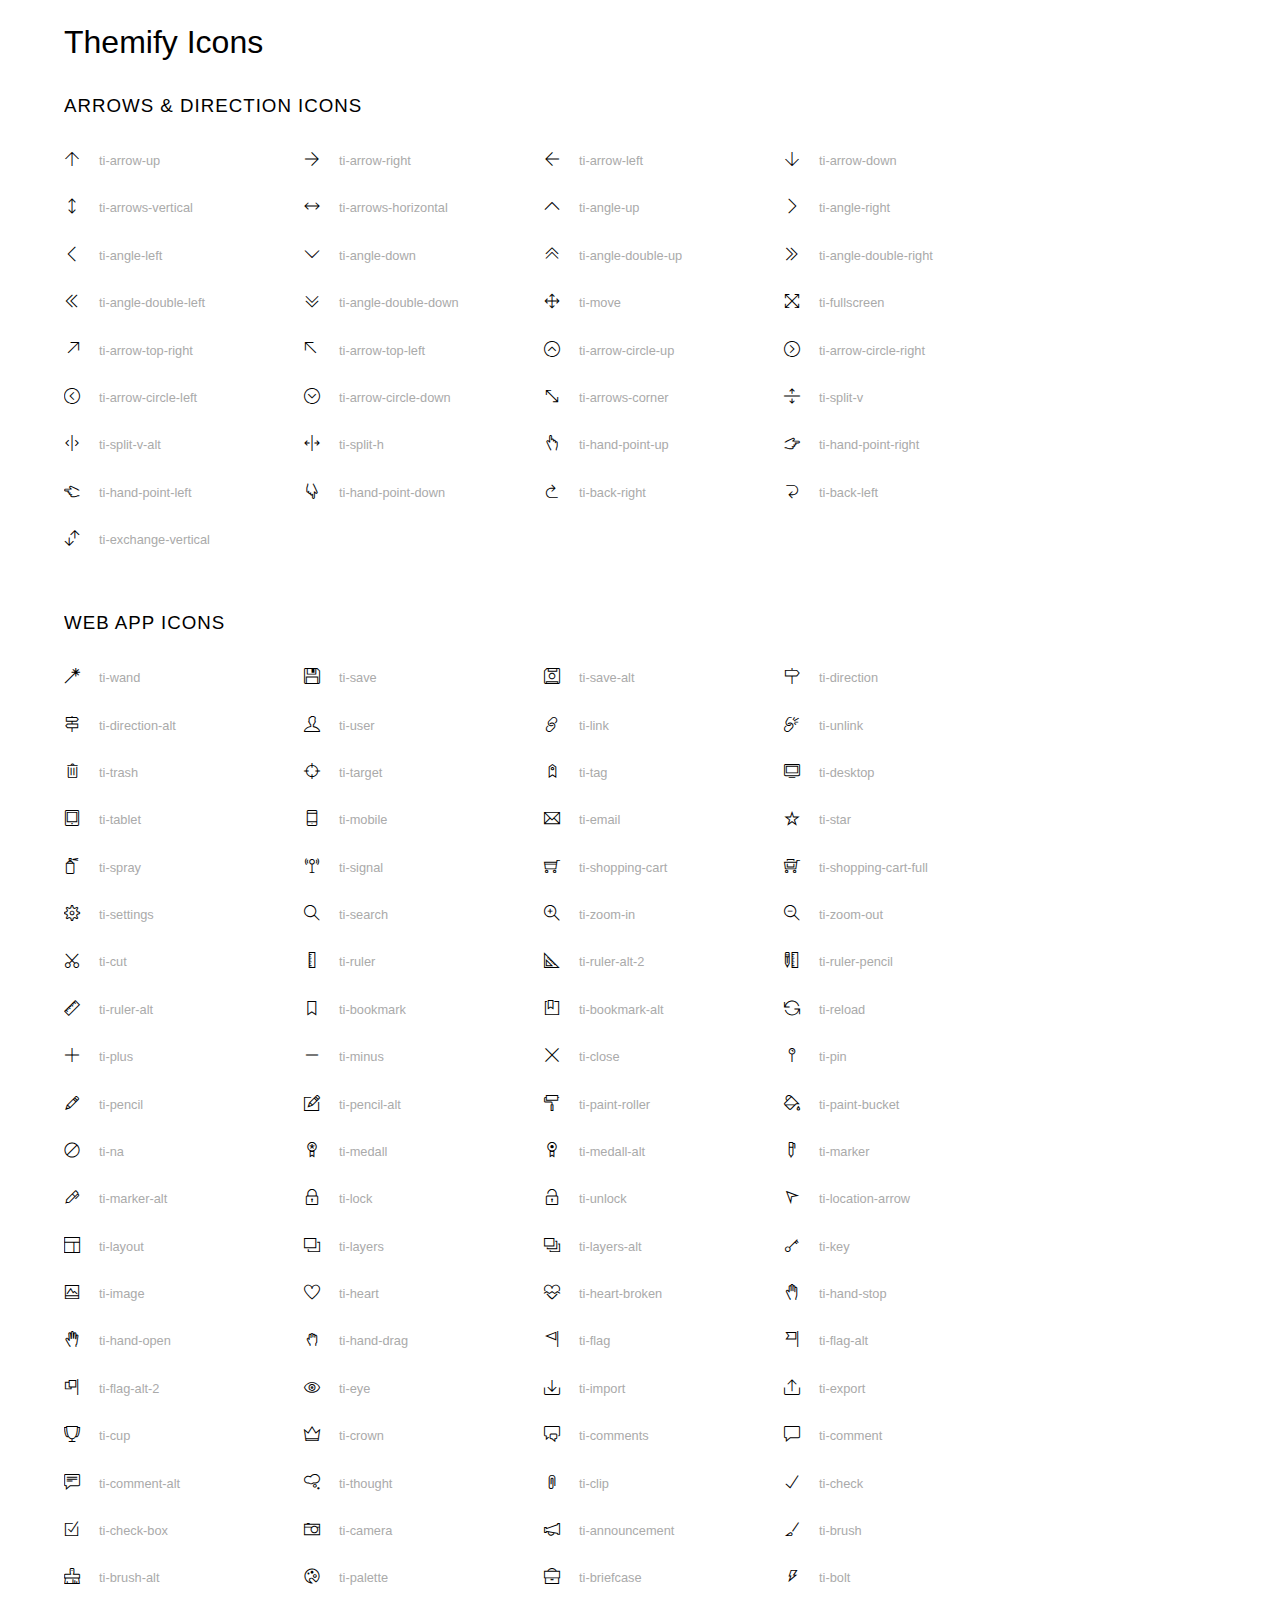
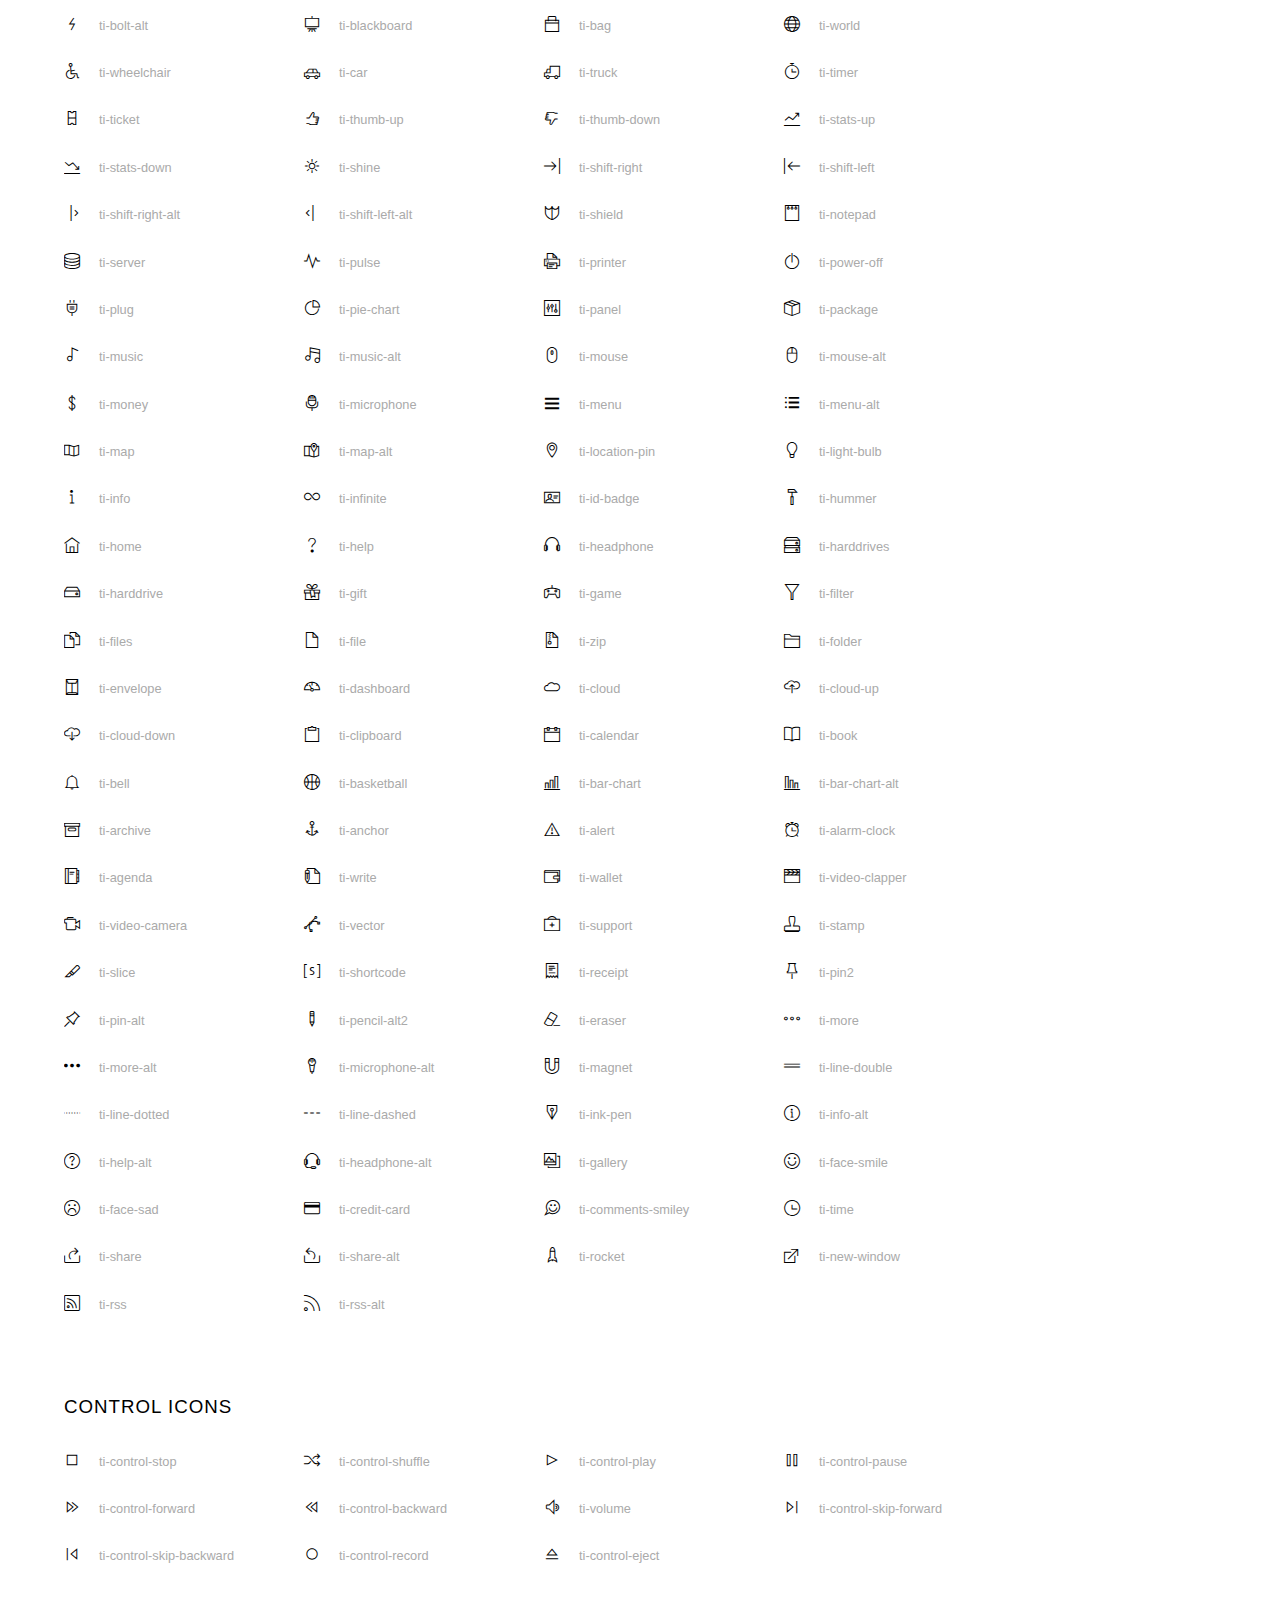
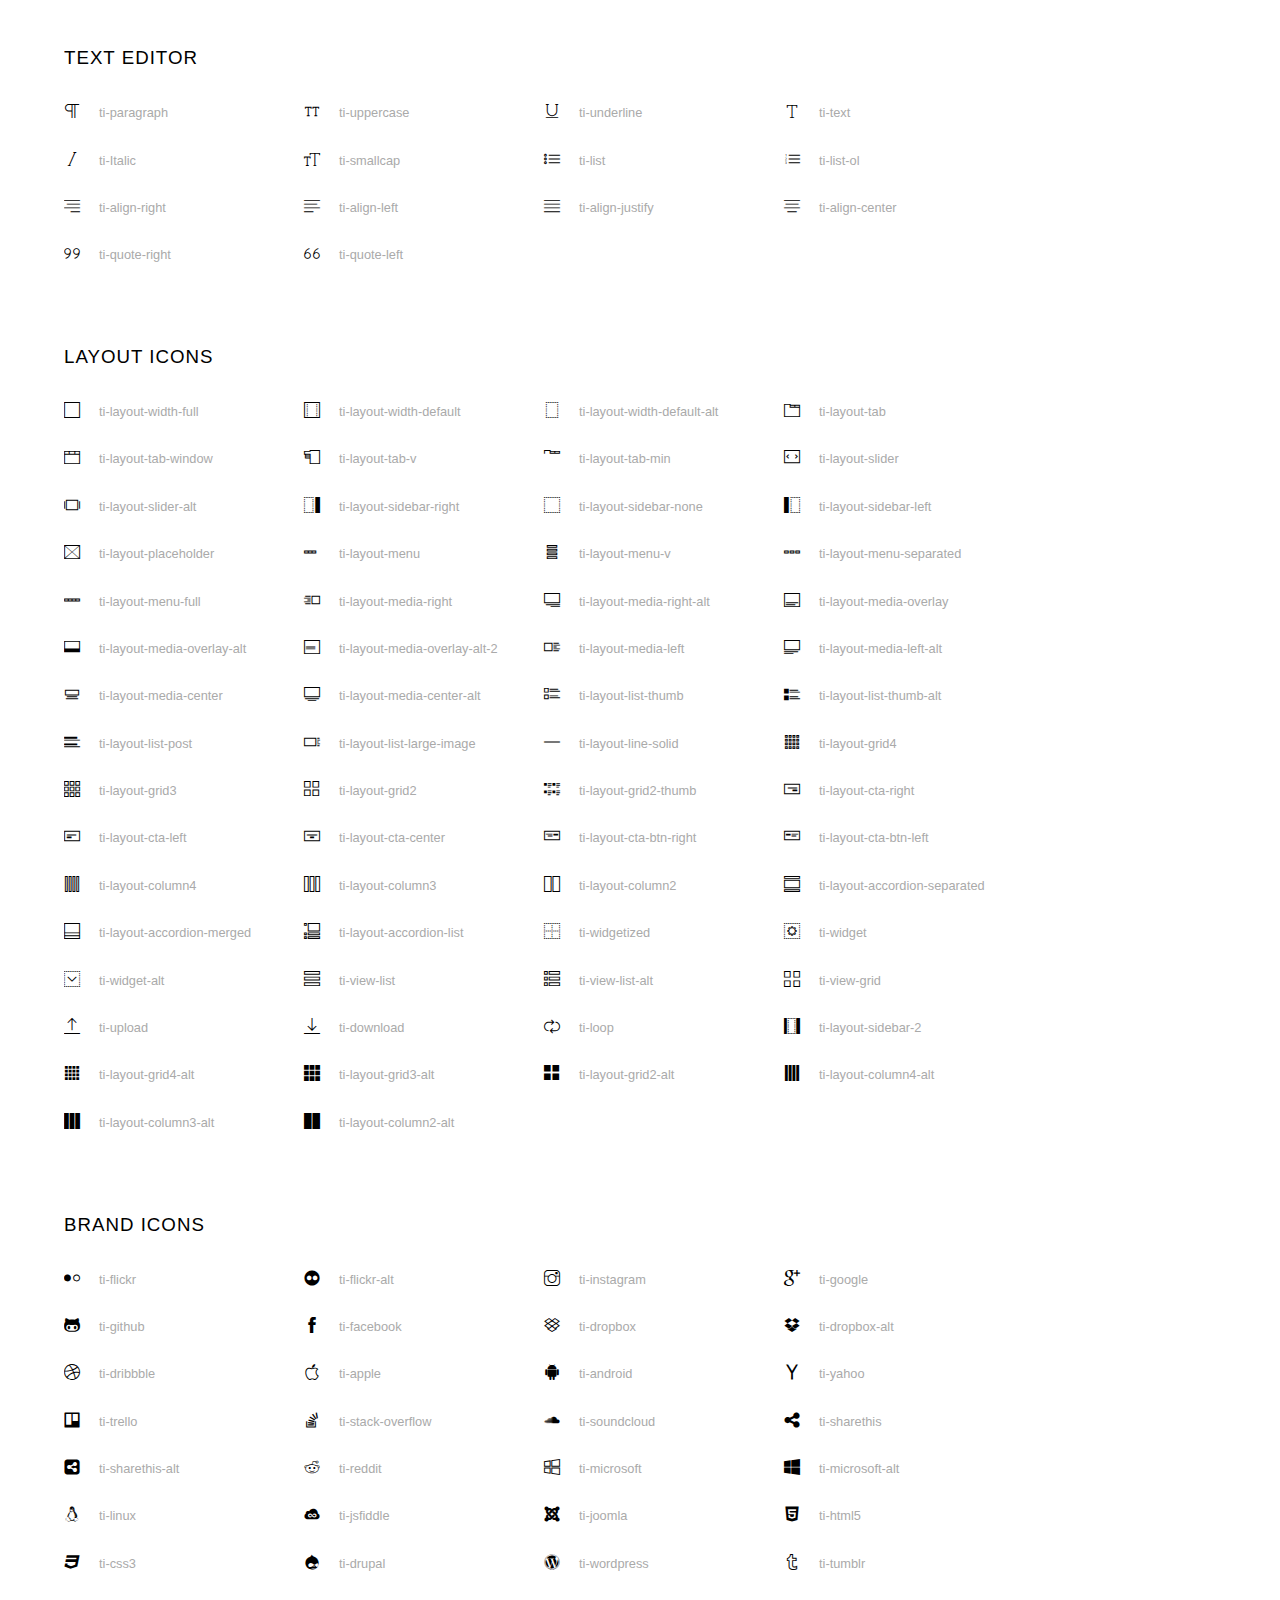
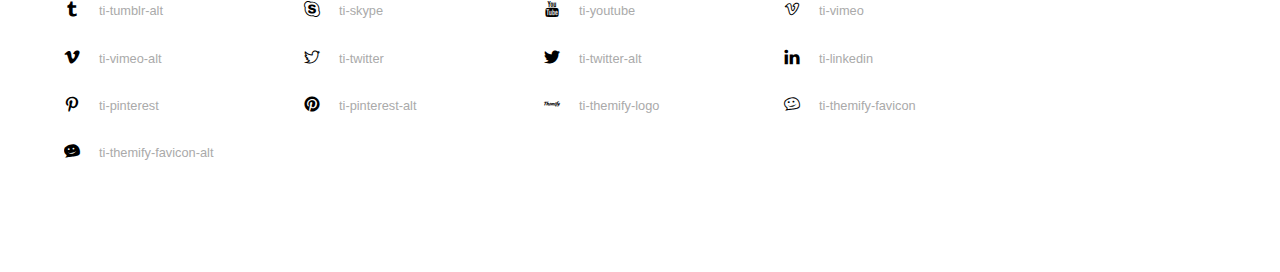
<file: W3_band/assets/font/themify-icons/index.html>
<!doctype html>
<html>
<head>
	<meta charset="utf-8">
	<title>Themify Icon Font</title>
	<meta name="viewport" content="width=device-width">
	<link rel="stylesheet" href="demo-files/demo.css">
	<link rel="stylesheet" href="themify-icons.css">
	<!--[if lt IE 8]><!-->
	<link rel="stylesheet" href="ie7/ie7.css">
	<!--<![endif]-->
</head>
<body>
	<h1>Themify Icons</h1>

	<div class="icon-section">

		<div class="icon-section">
			<h3>Arrows &amp; Direction Icons </h3>

			<div class="icon-container">
				<span class="ti-arrow-up"></span><span class="icon-name"> ti-arrow-up</span>
			</div>
			<div class="icon-container">
				<span class="ti-arrow-right"></span><span class="icon-name"> ti-arrow-right</span>
			</div>
			<div class="icon-container">
				<span class="ti-arrow-left"></span><span class="icon-name"> ti-arrow-left</span>
			</div>
			<div class="icon-container">
				<span class="ti-arrow-down"></span><span class="icon-name"> ti-arrow-down</span>
			</div>
			<div class="icon-container">
				<span class="ti-arrows-vertical"></span><span class="icon-name"> ti-arrows-vertical</span>
			</div>
			<div class="icon-container">
				<span class="ti-arrows-horizontal"></span><span class="icon-name"> ti-arrows-horizontal</span>
			</div>
			<div class="icon-container">
				<span class="ti-angle-up"></span><span class="icon-name"> ti-angle-up</span>
			</div>
			<div class="icon-container">
				<span class="ti-angle-right"></span><span class="icon-name"> ti-angle-right</span>
			</div>
			<div class="icon-container">
				<span class="ti-angle-left"></span><span class="icon-name"> ti-angle-left</span>
			</div>
			<div class="icon-container">
				<span class="ti-angle-down"></span><span class="icon-name"> ti-angle-down</span>
			</div>	
			<div class="icon-container">
				<span class="ti-angle-double-up"></span><span class="icon-name"> ti-angle-double-up</span>
			</div>
			<div class="icon-container">
				<span class="ti-angle-double-right"></span><span class="icon-name"> ti-angle-double-right</span>
			</div>
			<div class="icon-container">
				<span class="ti-angle-double-left"></span><span class="icon-name"> ti-angle-double-left</span>
			</div>
			<div class="icon-container">
				<span class="ti-angle-double-down"></span><span class="icon-name"> ti-angle-double-down</span>
			</div>					
			<div class="icon-container">
				<span class="ti-move"></span><span class="icon-name"> ti-move</span>
			</div>
			<div class="icon-container">
				<span class="ti-fullscreen"></span><span class="icon-name"> ti-fullscreen</span>
			</div>
			<div class="icon-container">
				<span class="ti-arrow-top-right"></span><span class="icon-name"> ti-arrow-top-right</span>
			</div>
			<div class="icon-container">
				<span class="ti-arrow-top-left"></span><span class="icon-name"> ti-arrow-top-left</span>
			</div>
			<div class="icon-container">
				<span class="ti-arrow-circle-up"></span><span class="icon-name"> ti-arrow-circle-up</span>
			</div>
			<div class="icon-container">
				<span class="ti-arrow-circle-right"></span><span class="icon-name"> ti-arrow-circle-right</span>
			</div>
			<div class="icon-container">
				<span class="ti-arrow-circle-left"></span><span class="icon-name"> ti-arrow-circle-left</span>
			</div>
			<div class="icon-container">
				<span class="ti-arrow-circle-down"></span><span class="icon-name"> ti-arrow-circle-down</span>
			</div>
			<div class="icon-container">
				<span class="ti-arrows-corner"></span><span class="icon-name"> ti-arrows-corner</span>
			</div>
			<div class="icon-container">
				<span class="ti-split-v"></span><span class="icon-name"> ti-split-v</span>
			</div>

			<div class="icon-container">
				<span class="ti-split-v-alt"></span><span class="icon-name"> ti-split-v-alt</span>
			</div>
			<div class="icon-container">
				<span class="ti-split-h"></span><span class="icon-name"> ti-split-h</span>
			</div>
			<div class="icon-container">
				<span class="ti-hand-point-up"></span><span class="icon-name"> ti-hand-point-up</span>
			</div>
			<div class="icon-container">
				<span class="ti-hand-point-right"></span><span class="icon-name"> ti-hand-point-right</span>
			</div>
			<div class="icon-container">
				<span class="ti-hand-point-left"></span><span class="icon-name"> ti-hand-point-left</span>
			</div>
			<div class="icon-container">
				<span class="ti-hand-point-down"></span><span class="icon-name"> ti-hand-point-down</span>
			</div>
			<div class="icon-container">
				<span class="ti-back-right"></span><span class="icon-name"> ti-back-right</span>
			</div>
			<div class="icon-container">
				<span class="ti-back-left"></span><span class="icon-name"> ti-back-left</span>
			</div>
			<div class="icon-container">
				<span class="ti-exchange-vertical"></span><span class="icon-name"> ti-exchange-vertical</span>
			</div>

		</div> <!-- Arrows Icons -->



		<h3>Web App Icons</h3>
		
		<div class="icon-section">

			<div class="icon-container">
				<span class="ti-wand"></span><span class="icon-name"> ti-wand</span>
			</div>
			<div class="icon-container">
				<span class="ti-save"></span><span class="icon-name"> ti-save</span>
			</div>
			<div class="icon-container">
				<span class="ti-save-alt"></span><span class="icon-name"> ti-save-alt</span>
			</div>

			<div class="icon-container">
				<span class="ti-direction"></span><span class="icon-name"> ti-direction</span>
			</div>
			<div class="icon-container">
				<span class="ti-direction-alt"></span><span class="icon-name"> ti-direction-alt</span>
			</div>
			<div class="icon-container">
				<span class="ti-user"></span><span class="icon-name"> ti-user</span>
			</div>
			<div class="icon-container">
				<span class="ti-link"></span><span class="icon-name"> ti-link</span>
			</div>
			<div class="icon-container">
				<span class="ti-unlink"></span><span class="icon-name"> ti-unlink</span>
			</div>
			<div class="icon-container">
				<span class="ti-trash"></span><span class="icon-name"> ti-trash</span>
			</div>
			<div class="icon-container">
				<span class="ti-target"></span><span class="icon-name"> ti-target</span>
			</div>
			<div class="icon-container">
				<span class="ti-tag"></span><span class="icon-name"> ti-tag</span>
			</div>
			<div class="icon-container">
				<span class="ti-desktop"></span><span class="icon-name"> ti-desktop</span>
			</div>
			<div class="icon-container">
				<span class="ti-tablet"></span><span class="icon-name"> ti-tablet</span>
			</div>
			<div class="icon-container">
				<span class="ti-mobile"></span><span class="icon-name"> ti-mobile</span>
			</div>
			<div class="icon-container">
				<span class="ti-email"></span><span class="icon-name"> ti-email</span>
			</div>	
			<div class="icon-container">
				<span class="ti-star"></span><span class="icon-name"> ti-star</span>
			</div>
			<div class="icon-container">
				<span class="ti-spray"></span><span class="icon-name"> ti-spray</span>
			</div>
			<div class="icon-container">
				<span class="ti-signal"></span><span class="icon-name"> ti-signal</span>
			</div>
			<div class="icon-container">
				<span class="ti-shopping-cart"></span><span class="icon-name"> ti-shopping-cart</span>
			</div>
			<div class="icon-container">
				<span class="ti-shopping-cart-full"></span><span class="icon-name"> ti-shopping-cart-full</span>
			</div>
			<div class="icon-container">
				<span class="ti-settings"></span><span class="icon-name"> ti-settings</span>
			</div>
			<div class="icon-container">
				<span class="ti-search"></span><span class="icon-name"> ti-search</span>
			</div>
			<div class="icon-container">
				<span class="ti-zoom-in"></span><span class="icon-name"> ti-zoom-in</span>
			</div>
			<div class="icon-container">
				<span class="ti-zoom-out"></span><span class="icon-name"> ti-zoom-out</span>
			</div>
			<div class="icon-container">
				<span class="ti-cut"></span><span class="icon-name"> ti-cut</span>
			</div>
			<div class="icon-container">
				<span class="ti-ruler"></span><span class="icon-name"> ti-ruler</span>
			</div>
			<div class="icon-container">
				<span class="ti-ruler-alt-2"></span><span class="icon-name"> ti-ruler-alt-2</span>
			</div>			
			<div class="icon-container">
				<span class="ti-ruler-pencil"></span><span class="icon-name"> ti-ruler-pencil</span>
			</div>
			<div class="icon-container">
				<span class="ti-ruler-alt"></span><span class="icon-name"> ti-ruler-alt</span>
			</div>
			<div class="icon-container">
				<span class="ti-bookmark"></span><span class="icon-name"> ti-bookmark</span>
			</div>
			<div class="icon-container">
				<span class="ti-bookmark-alt"></span><span class="icon-name"> ti-bookmark-alt</span>
			</div>
			<div class="icon-container">
				<span class="ti-reload"></span><span class="icon-name"> ti-reload</span>
			</div>
			<div class="icon-container">
				<span class="ti-plus"></span><span class="icon-name"> ti-plus</span>
			</div>
			<div class="icon-container">
				<span class="ti-minus"></span><span class="icon-name"> ti-minus</span>
			</div>
			<div class="icon-container">
				<span class="ti-close"></span><span class="icon-name"> ti-close</span>
			</div>			
			<div class="icon-container">
				<span class="ti-pin"></span><span class="icon-name"> ti-pin</span>
			</div>
			<div class="icon-container">
				<span class="ti-pencil"></span><span class="icon-name"> ti-pencil</span>
			</div>
					
		  	<div class="icon-container">
				<span class="ti-pencil-alt"></span><span class="icon-name"> ti-pencil-alt</span>
			</div>
			<div class="icon-container">
				<span class="ti-paint-roller"></span><span class="icon-name"> ti-paint-roller</span>
			</div>
			<div class="icon-container">
				<span class="ti-paint-bucket"></span><span class="icon-name"> ti-paint-bucket</span>
			</div>
			<div class="icon-container">
				<span class="ti-na"></span><span class="icon-name"> ti-na</span>
			</div>
			<div class="icon-container">
				<span class="ti-medall"></span><span class="icon-name"> ti-medall</span>
			</div>
			<div class="icon-container">
				<span class="ti-medall-alt"></span><span class="icon-name"> ti-medall-alt</span>
			</div>
			<div class="icon-container">
				<span class="ti-marker"></span><span class="icon-name"> ti-marker</span>
			</div>
			<div class="icon-container">
				<span class="ti-marker-alt"></span><span class="icon-name"> ti-marker-alt</span>
			</div>

			<div class="icon-container">
				<span class="ti-lock"></span><span class="icon-name"> ti-lock</span>
			</div>
			<div class="icon-container">
				<span class="ti-unlock"></span><span class="icon-name"> ti-unlock</span>
			</div>
			<div class="icon-container">
				<span class="ti-location-arrow"></span><span class="icon-name"> ti-location-arrow</span>
			</div>
			<div class="icon-container">
				<span class="ti-layout"></span><span class="icon-name"> ti-layout</span>
			</div>
			<div class="icon-container">
				<span class="ti-layers"></span><span class="icon-name"> ti-layers</span>
			</div>
			<div class="icon-container">
				<span class="ti-layers-alt"></span><span class="icon-name"> ti-layers-alt</span>
			</div>
			<div class="icon-container">
				<span class="ti-key"></span><span class="icon-name"> ti-key</span>
			</div>
			<div class="icon-container">
				<span class="ti-image"></span><span class="icon-name"> ti-image</span>
			</div>
			<div class="icon-container">
				<span class="ti-heart"></span><span class="icon-name"> ti-heart</span>
			</div>
			<div class="icon-container">
				<span class="ti-heart-broken"></span><span class="icon-name"> ti-heart-broken</span>
			</div>
			<div class="icon-container">
				<span class="ti-hand-stop"></span><span class="icon-name"> ti-hand-stop</span>
			</div>
			<div class="icon-container">
				<span class="ti-hand-open"></span><span class="icon-name"> ti-hand-open</span>
			</div>
			<div class="icon-container">
				<span class="ti-hand-drag"></span><span class="icon-name"> ti-hand-drag</span>
			</div>
			<div class="icon-container">
				<span class="ti-flag"></span><span class="icon-name"> ti-flag</span>
			</div>
			<div class="icon-container">
				<span class="ti-flag-alt"></span><span class="icon-name"> ti-flag-alt</span>
			</div>
			<div class="icon-container">
				<span class="ti-flag-alt-2"></span><span class="icon-name"> ti-flag-alt-2</span>
			</div>
			<div class="icon-container">
				<span class="ti-eye"></span><span class="icon-name"> ti-eye</span>
			</div>
			<div class="icon-container">
				<span class="ti-import"></span><span class="icon-name"> ti-import</span>
			</div>			
			<div class="icon-container">
				<span class="ti-export"></span><span class="icon-name"> ti-export</span>
			</div>
			<div class="icon-container">
				<span class="ti-cup"></span><span class="icon-name"> ti-cup</span>
			</div>
			<div class="icon-container">
				<span class="ti-crown"></span><span class="icon-name"> ti-crown</span>
			</div>
			<div class="icon-container">
				<span class="ti-comments"></span><span class="icon-name"> ti-comments</span>
			</div>
			<div class="icon-container">
				<span class="ti-comment"></span><span class="icon-name"> ti-comment</span>
			</div>
			<div class="icon-container">
				<span class="ti-comment-alt"></span><span class="icon-name"> ti-comment-alt</span>
			</div>
			<div class="icon-container">
				<span class="ti-thought"></span><span class="icon-name"> ti-thought</span>
			</div>			
			<div class="icon-container">
				<span class="ti-clip"></span><span class="icon-name"> ti-clip</span>
			</div>

			<div class="icon-container">
				<span class="ti-check"></span><span class="icon-name"> ti-check</span>
			</div>
			<div class="icon-container">
				<span class="ti-check-box"></span><span class="icon-name"> ti-check-box</span>
			</div>
			<div class="icon-container">
				<span class="ti-camera"></span><span class="icon-name"> ti-camera</span>
			</div>
			<div class="icon-container">
				<span class="ti-announcement"></span><span class="icon-name"> ti-announcement</span>
			</div>
			<div class="icon-container">
				<span class="ti-brush"></span><span class="icon-name"> ti-brush</span>
			</div>
			<div class="icon-container">
				<span class="ti-brush-alt"></span><span class="icon-name"> ti-brush-alt</span>
			</div>
			<div class="icon-container">
				<span class="ti-palette"></span><span class="icon-name"> ti-palette</span>
			</div>			
			<div class="icon-container">
				<span class="ti-briefcase"></span><span class="icon-name"> ti-briefcase</span>
			</div>
			<div class="icon-container">
				<span class="ti-bolt"></span><span class="icon-name"> ti-bolt</span>
			</div>
			<div class="icon-container">
				<span class="ti-bolt-alt"></span><span class="icon-name"> ti-bolt-alt</span>
			</div>
			<div class="icon-container">
				<span class="ti-blackboard"></span><span class="icon-name"> ti-blackboard</span>
			</div>
			<div class="icon-container">
				<span class="ti-bag"></span><span class="icon-name"> ti-bag</span>
			</div>
			<div class="icon-container">
				<span class="ti-world"></span><span class="icon-name"> ti-world</span>
			</div>
			<div class="icon-container">
				<span class="ti-wheelchair"></span><span class="icon-name"> ti-wheelchair</span>
			</div>
			<div class="icon-container">
				<span class="ti-car"></span><span class="icon-name"> ti-car</span>
			</div>
			<div class="icon-container">
				<span class="ti-truck"></span><span class="icon-name"> ti-truck</span>
			</div>
			<div class="icon-container">
				<span class="ti-timer"></span><span class="icon-name"> ti-timer</span>
			</div>
			<div class="icon-container">
				<span class="ti-ticket"></span><span class="icon-name"> ti-ticket</span>
			</div>
			<div class="icon-container">
				<span class="ti-thumb-up"></span><span class="icon-name"> ti-thumb-up</span>
			</div>
			<div class="icon-container">
				<span class="ti-thumb-down"></span><span class="icon-name"> ti-thumb-down</span>
			</div>

			<div class="icon-container">
				<span class="ti-stats-up"></span><span class="icon-name"> ti-stats-up</span>
			</div>
			<div class="icon-container">
				<span class="ti-stats-down"></span><span class="icon-name"> ti-stats-down</span>
			</div>
			<div class="icon-container">
				<span class="ti-shine"></span><span class="icon-name"> ti-shine</span>
			</div>
			<div class="icon-container">
				<span class="ti-shift-right"></span><span class="icon-name"> ti-shift-right</span>
			</div>
			<div class="icon-container">
				<span class="ti-shift-left"></span><span class="icon-name"> ti-shift-left</span>
			</div>

			<div class="icon-container">
				<span class="ti-shift-right-alt"></span><span class="icon-name"> ti-shift-right-alt</span>
			</div>
			<div class="icon-container">
				<span class="ti-shift-left-alt"></span><span class="icon-name"> ti-shift-left-alt</span>
			</div>
			<div class="icon-container">
				<span class="ti-shield"></span><span class="icon-name"> ti-shield</span>
			</div>
			<div class="icon-container">
				<span class="ti-notepad"></span><span class="icon-name"> ti-notepad</span>
			</div>
			<div class="icon-container">
				<span class="ti-server"></span><span class="icon-name"> ti-server</span>
			</div>

			<div class="icon-container">
				<span class="ti-pulse"></span><span class="icon-name"> ti-pulse</span>
			</div>
			<div class="icon-container">
				<span class="ti-printer"></span><span class="icon-name"> ti-printer</span>
			</div>
			<div class="icon-container">
				<span class="ti-power-off"></span><span class="icon-name"> ti-power-off</span>
			</div>
			<div class="icon-container">
				<span class="ti-plug"></span><span class="icon-name"> ti-plug</span>
			</div>
			<div class="icon-container">
				<span class="ti-pie-chart"></span><span class="icon-name"> ti-pie-chart</span>
			</div>

			<div class="icon-container">
				<span class="ti-panel"></span><span class="icon-name"> ti-panel</span>
			</div>
			<div class="icon-container">
				<span class="ti-package"></span><span class="icon-name"> ti-package</span>
			</div>
			<div class="icon-container">
				<span class="ti-music"></span><span class="icon-name"> ti-music</span>
			</div>
			<div class="icon-container">
				<span class="ti-music-alt"></span><span class="icon-name"> ti-music-alt</span>
			</div>
			<div class="icon-container">
				<span class="ti-mouse"></span><span class="icon-name"> ti-mouse</span>
			</div>
			<div class="icon-container">
				<span class="ti-mouse-alt"></span><span class="icon-name"> ti-mouse-alt</span>
			</div>
			<div class="icon-container">
				<span class="ti-money"></span><span class="icon-name"> ti-money</span>
			</div>
			<div class="icon-container">
				<span class="ti-microphone"></span><span class="icon-name"> ti-microphone</span>
			</div>
			<div class="icon-container">
				<span class="ti-menu"></span><span class="icon-name"> ti-menu</span>
			</div>
			<div class="icon-container">
				<span class="ti-menu-alt"></span><span class="icon-name"> ti-menu-alt</span>
			</div>
			<div class="icon-container">
				<span class="ti-map"></span><span class="icon-name"> ti-map</span>
			</div>
			<div class="icon-container">
				<span class="ti-map-alt"></span><span class="icon-name"> ti-map-alt</span>
			</div>

			<div class="icon-container">
				<span class="ti-location-pin"></span><span class="icon-name"> ti-location-pin</span>
			</div>

			<div class="icon-container">
				<span class="ti-light-bulb"></span><span class="icon-name"> ti-light-bulb</span>
			</div>
			<div class="icon-container">
				<span class="ti-info"></span><span class="icon-name"> ti-info</span>
			</div>
			<div class="icon-container">
				<span class="ti-infinite"></span><span class="icon-name"> ti-infinite</span>
			</div>
			<div class="icon-container">
				<span class="ti-id-badge"></span><span class="icon-name"> ti-id-badge</span>
			</div>
			<div class="icon-container">
				<span class="ti-hummer"></span><span class="icon-name"> ti-hummer</span>
			</div>
			<div class="icon-container">
				<span class="ti-home"></span><span class="icon-name"> ti-home</span>
			</div>
			<div class="icon-container">
				<span class="ti-help"></span><span class="icon-name"> ti-help</span>
			</div>
			<div class="icon-container">
				<span class="ti-headphone"></span><span class="icon-name"> ti-headphone</span>
			</div>
			<div class="icon-container">
				<span class="ti-harddrives"></span><span class="icon-name"> ti-harddrives</span>
			</div>
			<div class="icon-container">
				<span class="ti-harddrive"></span><span class="icon-name"> ti-harddrive</span>
			</div>
			<div class="icon-container">
				<span class="ti-gift"></span><span class="icon-name"> ti-gift</span>
			</div>
			<div class="icon-container">
				<span class="ti-game"></span><span class="icon-name"> ti-game</span>
			</div>
			<div class="icon-container">
				<span class="ti-filter"></span><span class="icon-name"> ti-filter</span>
			</div>
			<div class="icon-container">
				<span class="ti-files"></span><span class="icon-name"> ti-files</span>
			</div>
			<div class="icon-container">
				<span class="ti-file"></span><span class="icon-name"> ti-file</span>
			</div>
			<div class="icon-container">
				<span class="ti-zip"></span><span class="icon-name"> ti-zip</span>
			</div>
			<div class="icon-container">
				<span class="ti-folder"></span><span class="icon-name"> ti-folder</span>
			</div>			
			<div class="icon-container">
				<span class="ti-envelope"></span><span class="icon-name"> ti-envelope</span>
			</div>


			<div class="icon-container">
				<span class="ti-dashboard"></span><span class="icon-name"> ti-dashboard</span>
			</div>
			<div class="icon-container">
				<span class="ti-cloud"></span><span class="icon-name"> ti-cloud</span>
			</div>
			<div class="icon-container">
				<span class="ti-cloud-up"></span><span class="icon-name"> ti-cloud-up</span>
			</div>
			<div class="icon-container">
				<span class="ti-cloud-down"></span><span class="icon-name"> ti-cloud-down</span>
			</div>
			<div class="icon-container">
				<span class="ti-clipboard"></span><span class="icon-name"> ti-clipboard</span>
			</div>
			<div class="icon-container">
				<span class="ti-calendar"></span><span class="icon-name"> ti-calendar</span>
			</div>
			<div class="icon-container">
				<span class="ti-book"></span><span class="icon-name"> ti-book</span>
			</div>
			<div class="icon-container">
				<span class="ti-bell"></span><span class="icon-name"> ti-bell</span>
			</div>
			<div class="icon-container">
				<span class="ti-basketball"></span><span class="icon-name"> ti-basketball</span>
			</div>
			<div class="icon-container">
				<span class="ti-bar-chart"></span><span class="icon-name"> ti-bar-chart</span>
			</div>
			<div class="icon-container">
				<span class="ti-bar-chart-alt"></span><span class="icon-name"> ti-bar-chart-alt</span>
			</div>


			<div class="icon-container">
				<span class="ti-archive"></span><span class="icon-name"> ti-archive</span>
			</div>
			<div class="icon-container">
				<span class="ti-anchor"></span><span class="icon-name"> ti-anchor</span>
			</div>

			<div class="icon-container">
				<span class="ti-alert"></span><span class="icon-name"> ti-alert</span>
			</div>
			<div class="icon-container">
				<span class="ti-alarm-clock"></span><span class="icon-name"> ti-alarm-clock</span>
			</div>
			<div class="icon-container">
				<span class="ti-agenda"></span><span class="icon-name"> ti-agenda</span>
			</div>
			<div class="icon-container">
				<span class="ti-write"></span><span class="icon-name"> ti-write</span>
			</div>

			<div class="icon-container">
				<span class="ti-wallet"></span><span class="icon-name"> ti-wallet</span>
			</div>
			<div class="icon-container">
				<span class="ti-video-clapper"></span><span class="icon-name"> ti-video-clapper</span>
			</div>
			<div class="icon-container">
				<span class="ti-video-camera"></span><span class="icon-name"> ti-video-camera</span>
			</div>
			<div class="icon-container">
				<span class="ti-vector"></span><span class="icon-name"> ti-vector</span>
			</div>

			<div class="icon-container">
				<span class="ti-support"></span><span class="icon-name"> ti-support</span>
			</div>
			<div class="icon-container">
				<span class="ti-stamp"></span><span class="icon-name"> ti-stamp</span>
			</div>
			<div class="icon-container">
				<span class="ti-slice"></span><span class="icon-name"> ti-slice</span>
			</div>
			<div class="icon-container">
				<span class="ti-shortcode"></span><span class="icon-name"> ti-shortcode</span>
			</div>
			<div class="icon-container">
				<span class="ti-receipt"></span><span class="icon-name"> ti-receipt</span>
			</div>
			<div class="icon-container">
				<span class="ti-pin2"></span><span class="icon-name"> ti-pin2</span>
			</div>
			<div class="icon-container">
				<span class="ti-pin-alt"></span><span class="icon-name"> ti-pin-alt</span>
			</div>
			<div class="icon-container">
				<span class="ti-pencil-alt2"></span><span class="icon-name"> ti-pencil-alt2</span>
			</div>
			<div class="icon-container">
				<span class="ti-eraser"></span><span class="icon-name"> ti-eraser</span>
			</div>			
			<div class="icon-container">
				<span class="ti-more"></span><span class="icon-name"> ti-more</span>
			</div>
			<div class="icon-container">
				<span class="ti-more-alt"></span><span class="icon-name"> ti-more-alt</span>
			</div>
			<div class="icon-container">
				<span class="ti-microphone-alt"></span><span class="icon-name"> ti-microphone-alt</span>
			</div>
			<div class="icon-container">
				<span class="ti-magnet"></span><span class="icon-name"> ti-magnet</span>
			</div>
			<div class="icon-container">
				<span class="ti-line-double"></span><span class="icon-name"> ti-line-double</span>
			</div>
			<div class="icon-container">
				<span class="ti-line-dotted"></span><span class="icon-name"> ti-line-dotted</span>
			</div>
			<div class="icon-container">
				<span class="ti-line-dashed"></span><span class="icon-name"> ti-line-dashed</span>
			</div>

			<div class="icon-container">
				<span class="ti-ink-pen"></span><span class="icon-name"> ti-ink-pen</span>
			</div>
			<div class="icon-container">
				<span class="ti-info-alt"></span><span class="icon-name"> ti-info-alt</span>
			</div>
			<div class="icon-container">
				<span class="ti-help-alt"></span><span class="icon-name"> ti-help-alt</span>
			</div>
			<div class="icon-container">
				<span class="ti-headphone-alt"></span><span class="icon-name"> ti-headphone-alt</span>
			</div>

			<div class="icon-container">
				<span class="ti-gallery"></span><span class="icon-name"> ti-gallery</span>
			</div>
			<div class="icon-container">
				<span class="ti-face-smile"></span><span class="icon-name"> ti-face-smile</span>
			</div>
			<div class="icon-container">
				<span class="ti-face-sad"></span><span class="icon-name"> ti-face-sad</span>
			</div>
			<div class="icon-container">
				<span class="ti-credit-card"></span><span class="icon-name"> ti-credit-card</span>
			</div>
			<div class="icon-container">
				<span class="ti-comments-smiley"></span><span class="icon-name"> ti-comments-smiley</span>
			</div>
			<div class="icon-container">
				<span class="ti-time"></span><span class="icon-name"> ti-time</span>
			</div>
			<div class="icon-container">
				<span class="ti-share"></span><span class="icon-name"> ti-share</span>
			</div>
			<div class="icon-container">
				<span class="ti-share-alt"></span><span class="icon-name"> ti-share-alt</span>
			</div>
			<div class="icon-container">
				<span class="ti-rocket"></span><span class="icon-name"> ti-rocket</span>
			</div>

			<div class="icon-container">
				<span class="ti-new-window"></span><span class="icon-name"> ti-new-window</span>
			</div>

			<div class="icon-container">
				<span class="ti-rss"></span><span class="icon-name"> ti-rss</span>
			</div>

			<div class="icon-container">
				<span class="ti-rss-alt"></span><span class="icon-name"> ti-rss-alt</span>
			</div>
			
		</div><!-- Web App Icons -->


		<div class="icon-section">
			<h3>Control Icons</h3>
			<div class="icon-container">
				<span class="ti-control-stop"></span><span class="icon-name"> ti-control-stop</span>
			</div>
			<div class="icon-container">
				<span class="ti-control-shuffle"></span><span class="icon-name"> ti-control-shuffle</span>
			</div>
			<div class="icon-container">
				<span class="ti-control-play"></span><span class="icon-name"> ti-control-play</span>
			</div>
			<div class="icon-container">
				<span class="ti-control-pause"></span><span class="icon-name"> ti-control-pause</span>
			</div>
			<div class="icon-container">
				<span class="ti-control-forward"></span><span class="icon-name"> ti-control-forward</span>
			</div>
			<div class="icon-container">
				<span class="ti-control-backward"></span><span class="icon-name"> ti-control-backward</span>
			</div>	
			<div class="icon-container">
				<span class="ti-volume"></span><span class="icon-name"> ti-volume</span>
			</div>
			<div class="icon-container">
				<span class="ti-control-skip-forward"></span><span class="icon-name"> ti-control-skip-forward</span>
			</div>
			<div class="icon-container">
				<span class="ti-control-skip-backward"></span><span class="icon-name"> ti-control-skip-backward</span>
			</div>
			<div class="icon-container">
				<span class="ti-control-record"></span><span class="icon-name"> ti-control-record</span>
			</div>
			<div class="icon-container">
				<span class="ti-control-eject"></span><span class="icon-name"> ti-control-eject</span>
			</div>			
		</div> <!-- Control Icons -->


		<div class="icon-section">
			<h3>Text Editor</h3>

			<div class="icon-container">
				<span class="ti-paragraph"></span><span class="icon-name"> ti-paragraph</span>
			</div>
			<div class="icon-container">
				<span class="ti-uppercase"></span><span class="icon-name"> ti-uppercase</span>
			</div>

			<div class="icon-container">
				<span class="ti-underline"></span><span class="icon-name"> ti-underline</span>
			</div>
			<div class="icon-container">
				<span class="ti-text"></span><span class="icon-name"> ti-text</span>
			</div>
			<div class="icon-container">
				<span class="ti-Italic"></span><span class="icon-name"> ti-Italic</span>
			</div>
			<div class="icon-container">
				<span class="ti-smallcap"></span><span class="icon-name"> ti-smallcap</span>
			</div>
			<div class="icon-container">
				<span class="ti-list"></span><span class="icon-name"> ti-list</span>
			</div>
			<div class="icon-container">
				<span class="ti-list-ol"></span><span class="icon-name"> ti-list-ol</span>
			</div>
			<div class="icon-container">
				<span class="ti-align-right"></span><span class="icon-name"> ti-align-right</span>
			</div>
			<div class="icon-container">
				<span class="ti-align-left"></span><span class="icon-name"> ti-align-left</span>
			</div>
			<div class="icon-container">
				<span class="ti-align-justify"></span><span class="icon-name"> ti-align-justify</span>
			</div>
			<div class="icon-container">
				<span class="ti-align-center"></span><span class="icon-name"> ti-align-center</span>
			</div>
			<div class="icon-container">
				<span class="ti-quote-right"></span><span class="icon-name"> ti-quote-right</span>
			</div>
			<div class="icon-container">
				<span class="ti-quote-left"></span><span class="icon-name"> ti-quote-left</span>
			</div>

		</div> <!-- Text Editor -->



		<div class="icon-section">
			<h3>Layout Icons</h3>
			<div class="icon-container">
				<span class="ti-layout-width-full"></span><span class="icon-name"> ti-layout-width-full</span>
			</div>
			<div class="icon-container">
				<span class="ti-layout-width-default"></span><span class="icon-name"> ti-layout-width-default</span>
			</div>
			<div class="icon-container">
				<span class="ti-layout-width-default-alt"></span><span class="icon-name"> ti-layout-width-default-alt</span>
			</div>
			<div class="icon-container">
				<span class="ti-layout-tab"></span><span class="icon-name"> ti-layout-tab</span>
			</div>
			<div class="icon-container">
				<span class="ti-layout-tab-window"></span><span class="icon-name"> ti-layout-tab-window</span>
			</div>
			<div class="icon-container">
				<span class="ti-layout-tab-v"></span><span class="icon-name"> ti-layout-tab-v</span>
			</div>
			<div class="icon-container">
				<span class="ti-layout-tab-min"></span><span class="icon-name"> ti-layout-tab-min</span>
			</div>
			<div class="icon-container">
				<span class="ti-layout-slider"></span><span class="icon-name"> ti-layout-slider</span>
			</div>
			<div class="icon-container">
				<span class="ti-layout-slider-alt"></span><span class="icon-name"> ti-layout-slider-alt</span>
			</div>
			<div class="icon-container">
				<span class="ti-layout-sidebar-right"></span><span class="icon-name"> ti-layout-sidebar-right</span>
			</div>
			<div class="icon-container">
				<span class="ti-layout-sidebar-none"></span><span class="icon-name"> ti-layout-sidebar-none</span>
			</div>
			<div class="icon-container">
				<span class="ti-layout-sidebar-left"></span><span class="icon-name"> ti-layout-sidebar-left</span>
			</div>
			<div class="icon-container">
				<span class="ti-layout-placeholder"></span><span class="icon-name"> ti-layout-placeholder</span>
			</div>
			<div class="icon-container">
				<span class="ti-layout-menu"></span><span class="icon-name"> ti-layout-menu</span>
			</div>
			<div class="icon-container">
				<span class="ti-layout-menu-v"></span><span class="icon-name"> ti-layout-menu-v</span>
			</div>
			<div class="icon-container">
				<span class="ti-layout-menu-separated"></span><span class="icon-name"> ti-layout-menu-separated</span>
			</div>
			<div class="icon-container">
				<span class="ti-layout-menu-full"></span><span class="icon-name"> ti-layout-menu-full</span>
			</div>
			<div class="icon-container">
				<span class="ti-layout-media-right"></span><span class="icon-name"> ti-layout-media-right</span>
			</div>
			<div class="icon-container">
				<span class="ti-layout-media-right-alt"></span><span class="icon-name"> ti-layout-media-right-alt</span>
			</div>
			<div class="icon-container">
				<span class="ti-layout-media-overlay"></span><span class="icon-name"> ti-layout-media-overlay</span>
			</div>
			<div class="icon-container">
				<span class="ti-layout-media-overlay-alt"></span><span class="icon-name"> ti-layout-media-overlay-alt</span>
			</div>
			<div class="icon-container">
				<span class="ti-layout-media-overlay-alt-2"></span><span class="icon-name"> ti-layout-media-overlay-alt-2</span>
			</div>
			<div class="icon-container">
				<span class="ti-layout-media-left"></span><span class="icon-name"> ti-layout-media-left</span>
			</div>
			<div class="icon-container">
				<span class="ti-layout-media-left-alt"></span><span class="icon-name"> ti-layout-media-left-alt</span>
			</div>
			<div class="icon-container">
				<span class="ti-layout-media-center"></span><span class="icon-name"> ti-layout-media-center</span>
			</div>
			<div class="icon-container">
				<span class="ti-layout-media-center-alt"></span><span class="icon-name"> ti-layout-media-center-alt</span>
			</div>
			<div class="icon-container">
				<span class="ti-layout-list-thumb"></span><span class="icon-name"> ti-layout-list-thumb</span>
			</div>
			<div class="icon-container">
				<span class="ti-layout-list-thumb-alt"></span><span class="icon-name"> ti-layout-list-thumb-alt</span>
			</div>
			<div class="icon-container">
				<span class="ti-layout-list-post"></span><span class="icon-name"> ti-layout-list-post</span>
			</div>
			<div class="icon-container">
				<span class="ti-layout-list-large-image"></span><span class="icon-name"> ti-layout-list-large-image</span>
			</div>
			<div class="icon-container">
				<span class="ti-layout-line-solid"></span><span class="icon-name"> ti-layout-line-solid</span>
			</div>
			<div class="icon-container">
				<span class="ti-layout-grid4"></span><span class="icon-name"> ti-layout-grid4</span>
			</div>
			<div class="icon-container">
				<span class="ti-layout-grid3"></span><span class="icon-name"> ti-layout-grid3</span>
			</div>
			<div class="icon-container">
				<span class="ti-layout-grid2"></span><span class="icon-name"> ti-layout-grid2</span>
			</div>
			<div class="icon-container">
				<span class="ti-layout-grid2-thumb"></span><span class="icon-name"> ti-layout-grid2-thumb</span>
			</div>
			<div class="icon-container">
				<span class="ti-layout-cta-right"></span><span class="icon-name"> ti-layout-cta-right</span>
			</div>
			<div class="icon-container">
				<span class="ti-layout-cta-left"></span><span class="icon-name"> ti-layout-cta-left</span>
			</div>
			<div class="icon-container">
				<span class="ti-layout-cta-center"></span><span class="icon-name"> ti-layout-cta-center</span>
			</div>
			<div class="icon-container">
				<span class="ti-layout-cta-btn-right"></span><span class="icon-name"> ti-layout-cta-btn-right</span>
			</div>
			<div class="icon-container">
				<span class="ti-layout-cta-btn-left"></span><span class="icon-name"> ti-layout-cta-btn-left</span>
			</div>
			<div class="icon-container">
				<span class="ti-layout-column4"></span><span class="icon-name"> ti-layout-column4</span>
			</div>
			<div class="icon-container">
				<span class="ti-layout-column3"></span><span class="icon-name"> ti-layout-column3</span>
			</div>
			<div class="icon-container">
				<span class="ti-layout-column2"></span><span class="icon-name"> ti-layout-column2</span>
			</div>
			<div class="icon-container">
				<span class="ti-layout-accordion-separated"></span><span class="icon-name"> ti-layout-accordion-separated</span>
			</div>
			<div class="icon-container">
				<span class="ti-layout-accordion-merged"></span><span class="icon-name"> ti-layout-accordion-merged</span>
			</div>
			<div class="icon-container">
				<span class="ti-layout-accordion-list"></span><span class="icon-name"> ti-layout-accordion-list</span>
			</div>
			<div class="icon-container">
				<span class="ti-widgetized"></span><span class="icon-name"> ti-widgetized</span>
			</div>
			<div class="icon-container">
				<span class="ti-widget"></span><span class="icon-name"> ti-widget</span>
			</div>
			<div class="icon-container">
				<span class="ti-widget-alt"></span><span class="icon-name"> ti-widget-alt</span>
			</div>
			<div class="icon-container">
				<span class="ti-view-list"></span><span class="icon-name"> ti-view-list</span>
			</div>
			<div class="icon-container">
				<span class="ti-view-list-alt"></span><span class="icon-name"> ti-view-list-alt</span>
			</div>
			<div class="icon-container">
				<span class="ti-view-grid"></span><span class="icon-name"> ti-view-grid</span>
			</div>
			<div class="icon-container">
				<span class="ti-upload"></span><span class="icon-name"> ti-upload</span>
			</div>
			<div class="icon-container">
				<span class="ti-download"></span><span class="icon-name"> ti-download</span>
			</div>	
			<div class="icon-container">
				<span class="ti-loop"></span><span class="icon-name"> ti-loop</span>
			</div>
			<div class="icon-container">
				<span class="ti-layout-sidebar-2"></span><span class="icon-name"> ti-layout-sidebar-2</span>
			</div>
			<div class="icon-container">
				<span class="ti-layout-grid4-alt"></span><span class="icon-name"> ti-layout-grid4-alt</span>
			</div>
			<div class="icon-container">
				<span class="ti-layout-grid3-alt"></span><span class="icon-name"> ti-layout-grid3-alt</span>
			</div>
			<div class="icon-container">
				<span class="ti-layout-grid2-alt"></span><span class="icon-name"> ti-layout-grid2-alt</span>
			</div>
			<div class="icon-container">
				<span class="ti-layout-column4-alt"></span><span class="icon-name"> ti-layout-column4-alt</span>
			</div>
			<div class="icon-container">
				<span class="ti-layout-column3-alt"></span><span class="icon-name"> ti-layout-column3-alt</span>
			</div>
			<div class="icon-container">
				<span class="ti-layout-column2-alt"></span><span class="icon-name"> ti-layout-column2-alt</span>
			</div>		


		</div> <!-- Layout Icons -->


		<div class="icon-section">
			<h3>Brand Icons</h3>

			<div class="icon-container">
				<span class="ti-flickr"></span><span class="icon-name"> ti-flickr</span>
			</div>
			<div class="icon-container">
				<span class="ti-flickr-alt"></span><span class="icon-name"> ti-flickr-alt</span>
			</div>			
			<div class="icon-container">
				<span class="ti-instagram"></span><span class="icon-name"> ti-instagram</span>
			</div>
			<div class="icon-container">
				<span class="ti-google"></span><span class="icon-name"> ti-google</span>
			</div>
			<div class="icon-container">
				<span class="ti-github"></span><span class="icon-name"> ti-github</span>
			</div>

			<div class="icon-container">
				<span class="ti-facebook"></span><span class="icon-name"> ti-facebook</span>
			</div>
			<div class="icon-container">
				<span class="ti-dropbox"></span><span class="icon-name"> ti-dropbox</span>
			</div>
			<div class="icon-container">
				<span class="ti-dropbox-alt"></span><span class="icon-name"> ti-dropbox-alt</span>
			</div>
			<div class="icon-container">
				<span class="ti-dribbble"></span><span class="icon-name"> ti-dribbble</span>
			</div>
			<div class="icon-container">
				<span class="ti-apple"></span><span class="icon-name"> ti-apple</span>
			</div>
			<div class="icon-container">
				<span class="ti-android"></span><span class="icon-name"> ti-android</span>
			</div>
			<div class="icon-container">
				<span class="ti-yahoo"></span><span class="icon-name"> ti-yahoo</span>
			</div>
			<div class="icon-container">
				<span class="ti-trello"></span><span class="icon-name"> ti-trello</span>
			</div>
			<div class="icon-container">
				<span class="ti-stack-overflow"></span><span class="icon-name"> ti-stack-overflow</span>
			</div>
			<div class="icon-container">
				<span class="ti-soundcloud"></span><span class="icon-name"> ti-soundcloud</span>
			</div>
			<div class="icon-container">
				<span class="ti-sharethis"></span><span class="icon-name"> ti-sharethis</span>
			</div>
			<div class="icon-container">
				<span class="ti-sharethis-alt"></span><span class="icon-name"> ti-sharethis-alt</span>
			</div>
			<div class="icon-container">
				<span class="ti-reddit"></span><span class="icon-name"> ti-reddit</span>
			</div>

			<div class="icon-container">
				<span class="ti-microsoft"></span><span class="icon-name"> ti-microsoft</span>
			</div>
			<div class="icon-container">
				<span class="ti-microsoft-alt"></span><span class="icon-name"> ti-microsoft-alt</span>
			</div>
			<div class="icon-container">
				<span class="ti-linux"></span><span class="icon-name"> ti-linux</span>
			</div>
			<div class="icon-container">
				<span class="ti-jsfiddle"></span><span class="icon-name"> ti-jsfiddle</span>
			</div>
			<div class="icon-container">
				<span class="ti-joomla"></span><span class="icon-name"> ti-joomla</span>
			</div>
			<div class="icon-container">
				<span class="ti-html5"></span><span class="icon-name"> ti-html5</span>
			</div>
			<div class="icon-container">
				<span class="ti-css3"></span><span class="icon-name"> ti-css3</span>
			</div>	
			<div class="icon-container">
				<span class="ti-drupal"></span><span class="icon-name"> ti-drupal</span>
			</div>
			<div class="icon-container">
				<span class="ti-wordpress"></span><span class="icon-name"> ti-wordpress</span>
			</div>		
			<div class="icon-container">
				<span class="ti-tumblr"></span><span class="icon-name"> ti-tumblr</span>
			</div>
			<div class="icon-container">
				<span class="ti-tumblr-alt"></span><span class="icon-name"> ti-tumblr-alt</span>
			</div>
			<div class="icon-container">
				<span class="ti-skype"></span><span class="icon-name"> ti-skype</span>
			</div>
			<div class="icon-container">
				<span class="ti-youtube"></span><span class="icon-name"> ti-youtube</span>
			</div>
			<div class="icon-container">
				<span class="ti-vimeo"></span><span class="icon-name"> ti-vimeo</span>
			</div>
			<div class="icon-container">
				<span class="ti-vimeo-alt"></span><span class="icon-name"> ti-vimeo-alt</span>
			</div>			
			<div class="icon-container">
				<span class="ti-twitter"></span><span class="icon-name"> ti-twitter</span>
			</div>
			<div class="icon-container">
				<span class="ti-twitter-alt"></span><span class="icon-name"> ti-twitter-alt</span>
			</div>
			<div class="icon-container">
				<span class="ti-linkedin"></span><span class="icon-name"> ti-linkedin</span>
			</div>
			<div class="icon-container">
				<span class="ti-pinterest"></span><span class="icon-name"> ti-pinterest</span>
			</div>

			<div class="icon-container">
				<span class="ti-pinterest-alt"></span><span class="icon-name"> ti-pinterest-alt</span>
			</div>
			<div class="icon-container">
				<span class="ti-themify-logo"></span><span class="icon-name"> ti-themify-logo</span>
			</div>
			<div class="icon-container">
				<span class="ti-themify-favicon"></span><span class="icon-name"> ti-themify-favicon</span>
			</div>
			<div class="icon-container">
				<span class="ti-themify-favicon-alt"></span><span class="icon-name"> ti-themify-favicon-alt</span>
			</div>

		</div> <!-- brand Icons -->

	</div>

</body>
</html>
</file>
<file: W3_band/assets/font/themify-icons/demo-files/demo.css>
body {
	font: normal 1em/1.5em Arial, Helvetica, sans-serif;
	max-width: 90%;
	margin: 30px auto 0;
}
h1, h3 {
	font-weight: normal;
}
h3 {
	font-size: 1.4;
	text-transform: uppercase;
	letter-spacing: 1px;
}

.icon-section {
	margin: 0 0 3em;
	clear: both;
	overflow: hidden;
}
.icon-container {
	width: 240px; 
	padding: .7em 0;
	float: left; 
	position: relative;
	text-align: left;
}
.icon-container [class^="ti-"], 
.icon-container [class*=" ti-"] {
	color: #000;
	position: absolute;
	margin-top: 3px;
	transition: .3s;
}
.icon-container:hover [class^="ti-"],
.icon-container:hover [class*=" ti-"] {
	font-size: 2.2em;
	margin-top: -5px;
}
.icon-container:hover .icon-name {
	color: #000;
}
.icon-name {
	color: #aaa;
	margin-left: 35px;
	font-size: .8em;
	transition: .3s;
}
.icon-container:hover .icon-name {
	margin-left: 45px;
}
</file>
<file: W3_band/assets/font/themify-icons/themify-icons.css>
@font-face {
	font-family: 'themify';
	src:url('fonts/themify.eot?-fvbane');
	src:url('fonts/themify.eot?#iefix-fvbane') format('embedded-opentype'),
		url('fonts/themify.woff?-fvbane') format('woff'),
		url('fonts/themify.ttf?-fvbane') format('truetype'),
		url('fonts/themify.svg?-fvbane#themify') format('svg');
	font-weight: normal;
	font-style: normal;
}

[class^="ti-"], [class*=" ti-"] {
	font-family: 'themify';
	speak: none;
	font-style: normal;
	font-weight: normal;
	font-variant: normal;
	text-transform: none;
	line-height: 1;

	/* Better Font Rendering =========== */
	-webkit-font-smoothing: antialiased;
	-moz-osx-font-smoothing: grayscale;
}

.ti-wand:before {
	content: "\e600";
}
.ti-volume:before {
	content: "\e601";
}
.ti-user:before {
	content: "\e602";
}
.ti-unlock:before {
	content: "\e603";
}
.ti-unlink:before {
	content: "\e604";
}
.ti-trash:before {
	content: "\e605";
}
.ti-thought:before {
	content: "\e606";
}
.ti-target:before {
	content: "\e607";
}
.ti-tag:before {
	content: "\e608";
}
.ti-tablet:before {
	content: "\e609";
}
.ti-star:before {
	content: "\e60a";
}
.ti-spray:before {
	content: "\e60b";
}
.ti-signal:before {
	content: "\e60c";
}
.ti-shopping-cart:before {
	content: "\e60d";
}
.ti-shopping-cart-full:before {
	content: "\e60e";
}
.ti-settings:before {
	content: "\e60f";
}
.ti-search:before {
	content: "\e610";
}
.ti-zoom-in:before {
	content: "\e611";
}
.ti-zoom-out:before {
	content: "\e612";
}
.ti-cut:before {
	content: "\e613";
}
.ti-ruler:before {
	content: "\e614";
}
.ti-ruler-pencil:before {
	content: "\e615";
}
.ti-ruler-alt:before {
	content: "\e616";
}
.ti-bookmark:before {
	content: "\e617";
}
.ti-bookmark-alt:before {
	content: "\e618";
}
.ti-reload:before {
	content: "\e619";
}
.ti-plus:before {
	content: "\e61a";
}
.ti-pin:before {
	content: "\e61b";
}
.ti-pencil:before {
	content: "\e61c";
}
.ti-pencil-alt:before {
	content: "\e61d";
}
.ti-paint-roller:before {
	content: "\e61e";
}
.ti-paint-bucket:before {
	content: "\e61f";
}
.ti-na:before {
	content: "\e620";
}
.ti-mobile:before {
	content: "\e621";
}
.ti-minus:before {
	content: "\e622";
}
.ti-medall:before {
	content: "\e623";
}
.ti-medall-alt:before {
	content: "\e624";
}
.ti-marker:before {
	content: "\e625";
}
.ti-marker-alt:before {
	content: "\e626";
}
.ti-arrow-up:before {
	content: "\e627";
}
.ti-arrow-right:before {
	content: "\e628";
}
.ti-arrow-left:before {
	content: "\e629";
}
.ti-arrow-down:before {
	content: "\e62a";
}
.ti-lock:before {
	content: "\e62b";
}
.ti-location-arrow:before {
	content: "\e62c";
}
.ti-link:before {
	content: "\e62d";
}
.ti-layout:before {
	content: "\e62e";
}
.ti-layers:before {
	content: "\e62f";
}
.ti-layers-alt:before {
	content: "\e630";
}
.ti-key:before {
	content: "\e631";
}
.ti-import:before {
	content: "\e632";
}
.ti-image:before {
	content: "\e633";
}
.ti-heart:before {
	content: "\e634";
}
.ti-heart-broken:before {
	content: "\e635";
}
.ti-hand-stop:before {
	content: "\e636";
}
.ti-hand-open:before {
	content: "\e637";
}
.ti-hand-drag:before {
	content: "\e638";
}
.ti-folder:before {
	content: "\e639";
}
.ti-flag:before {
	content: "\e63a";
}
.ti-flag-alt:before {
	content: "\e63b";
}
.ti-flag-alt-2:before {
	content: "\e63c";
}
.ti-eye:before {
	content: "\e63d";
}
.ti-export:before {
	content: "\e63e";
}
.ti-exchange-vertical:before {
	content: "\e63f";
}
.ti-desktop:before {
	content: "\e640";
}
.ti-cup:before {
	content: "\e641";
}
.ti-crown:before {
	content: "\e642";
}
.ti-comments:before {
	content: "\e643";
}
.ti-comment:before {
	content: "\e644";
}
.ti-comment-alt:before {
	content: "\e645";
}
.ti-close:before {
	content: "\e646";
}
.ti-clip:before {
	content: "\e647";
}
.ti-angle-up:before {
	content: "\e648";
}
.ti-angle-right:before {
	content: "\e649";
}
.ti-angle-left:before {
	content: "\e64a";
}
.ti-angle-down:before {
	content: "\e64b";
}
.ti-check:before {
	content: "\e64c";
}
.ti-check-box:before {
	content: "\e64d";
}
.ti-camera:before {
	content: "\e64e";
}
.ti-announcement:before {
	content: "\e64f";
}
.ti-brush:before {
	content: "\e650";
}
.ti-briefcase:before {
	content: "\e651";
}
.ti-bolt:before {
	content: "\e652";
}
.ti-bolt-alt:before {
	content: "\e653";
}
.ti-blackboard:before {
	content: "\e654";
}
.ti-bag:before {
	content: "\e655";
}
.ti-move:before {
	content: "\e656";
}
.ti-arrows-vertical:before {
	content: "\e657";
}
.ti-arrows-horizontal:before {
	content: "\e658";
}
.ti-fullscreen:before {
	content: "\e659";
}
.ti-arrow-top-right:before {
	content: "\e65a";
}
.ti-arrow-top-left:before {
	content: "\e65b";
}
.ti-arrow-circle-up:before {
	content: "\e65c";
}
.ti-arrow-circle-right:before {
	content: "\e65d";
}
.ti-arrow-circle-left:before {
	content: "\e65e";
}
.ti-arrow-circle-down:before {
	content: "\e65f";
}
.ti-angle-double-up:before {
	content: "\e660";
}
.ti-angle-double-right:before {
	content: "\e661";
}
.ti-angle-double-left:before {
	content: "\e662";
}
.ti-angle-double-down:before {
	content: "\e663";
}
.ti-zip:before {
	content: "\e664";
}
.ti-world:before {
	content: "\e665";
}
.ti-wheelchair:before {
	content: "\e666";
}
.ti-view-list:before {
	content: "\e667";
}
.ti-view-list-alt:before {
	content: "\e668";
}
.ti-view-grid:before {
	content: "\e669";
}
.ti-uppercase:before {
	content: "\e66a";
}
.ti-upload:before {
	content: "\e66b";
}
.ti-underline:before {
	content: "\e66c";
}
.ti-truck:before {
	content: "\e66d";
}
.ti-timer:before {
	content: "\e66e";
}
.ti-ticket:before {
	content: "\e66f";
}
.ti-thumb-up:before {
	content: "\e670";
}
.ti-thumb-down:before {
	content: "\e671";
}
.ti-text:before {
	content: "\e672";
}
.ti-stats-up:before {
	content: "\e673";
}
.ti-stats-down:before {
	content: "\e674";
}
.ti-split-v:before {
	content: "\e675";
}
.ti-split-h:before {
	content: "\e676";
}
.ti-smallcap:before {
	content: "\e677";
}
.ti-shine:before {
	content: "\e678";
}
.ti-shift-right:before {
	content: "\e679";
}
.ti-shift-left:before {
	content: "\e67a";
}
.ti-shield:before {
	content: "\e67b";
}
.ti-notepad:before {
	content: "\e67c";
}
.ti-server:before {
	content: "\e67d";
}
.ti-quote-right:before {
	content: "\e67e";
}
.ti-quote-left:before {
	content: "\e67f";
}
.ti-pulse:before {
	content: "\e680";
}
.ti-printer:before {
	content: "\e681";
}
.ti-power-off:before {
	content: "\e682";
}
.ti-plug:before {
	content: "\e683";
}
.ti-pie-chart:before {
	content: "\e684";
}
.ti-paragraph:before {
	content: "\e685";
}
.ti-panel:before {
	content: "\e686";
}
.ti-package:before {
	content: "\e687";
}
.ti-music:before {
	content: "\e688";
}
.ti-music-alt:before {
	content: "\e689";
}
.ti-mouse:before {
	content: "\e68a";
}
.ti-mouse-alt:before {
	content: "\e68b";
}
.ti-money:before {
	content: "\e68c";
}
.ti-microphone:before {
	content: "\e68d";
}
.ti-menu:before {
	content: "\e68e";
}
.ti-menu-alt:before {
	content: "\e68f";
}
.ti-map:before {
	content: "\e690";
}
.ti-map-alt:before {
	content: "\e691";
}
.ti-loop:before {
	content: "\e692";
}
.ti-location-pin:before {
	content: "\e693";
}
.ti-list:before {
	content: "\e694";
}
.ti-light-bulb:before {
	content: "\e695";
}
.ti-Italic:before {
	content: "\e696";
}
.ti-info:before {
	content: "\e697";
}
.ti-infinite:before {
	content: "\e698";
}
.ti-id-badge:before {
	content: "\e699";
}
.ti-hummer:before {
	content: "\e69a";
}
.ti-home:before {
	content: "\e69b";
}
.ti-help:before {
	content: "\e69c";
}
.ti-headphone:before {
	content: "\e69d";
}
.ti-harddrives:before {
	content: "\e69e";
}
.ti-harddrive:before {
	content: "\e69f";
}
.ti-gift:before {
	content: "\e6a0";
}
.ti-game:before {
	content: "\e6a1";
}
.ti-filter:before {
	content: "\e6a2";
}
.ti-files:before {
	content: "\e6a3";
}
.ti-file:before {
	content: "\e6a4";
}
.ti-eraser:before {
	content: "\e6a5";
}
.ti-envelope:before {
	content: "\e6a6";
}
.ti-download:before {
	content: "\e6a7";
}
.ti-direction:before {
	content: "\e6a8";
}
.ti-direction-alt:before {
	content: "\e6a9";
}
.ti-dashboard:before {
	content: "\e6aa";
}
.ti-control-stop:before {
	content: "\e6ab";
}
.ti-control-shuffle:before {
	content: "\e6ac";
}
.ti-control-play:before {
	content: "\e6ad";
}
.ti-control-pause:before {
	content: "\e6ae";
}
.ti-control-forward:before {
	content: "\e6af";
}
.ti-control-backward:before {
	content: "\e6b0";
}
.ti-cloud:before {
	content: "\e6b1";
}
.ti-cloud-up:before {
	content: "\e6b2";
}
.ti-cloud-down:before {
	content: "\e6b3";
}
.ti-clipboard:before {
	content: "\e6b4";
}
.ti-car:before {
	content: "\e6b5";
}
.ti-calendar:before {
	content: "\e6b6";
}
.ti-book:before {
	content: "\e6b7";
}
.ti-bell:before {
	content: "\e6b8";
}
.ti-basketball:before {
	content: "\e6b9";
}
.ti-bar-chart:before {
	content: "\e6ba";
}
.ti-bar-chart-alt:before {
	content: "\e6bb";
}
.ti-back-right:before {
	content: "\e6bc";
}
.ti-back-left:before {
	content: "\e6bd";
}
.ti-arrows-corner:before {
	content: "\e6be";
}
.ti-archive:before {
	content: "\e6bf";
}
.ti-anchor:before {
	content: "\e6c0";
}
.ti-align-right:before {
	content: "\e6c1";
}
.ti-align-left:before {
	content: "\e6c2";
}
.ti-align-justify:before {
	content: "\e6c3";
}
.ti-align-center:before {
	content: "\e6c4";
}
.ti-alert:before {
	content: "\e6c5";
}
.ti-alarm-clock:before {
	content: "\e6c6";
}
.ti-agenda:before {
	content: "\e6c7";
}
.ti-write:before {
	content: "\e6c8";
}
.ti-window:before {
	content: "\e6c9";
}
.ti-widgetized:before {
	content: "\e6ca";
}
.ti-widget:before {
	content: "\e6cb";
}
.ti-widget-alt:before {
	content: "\e6cc";
}
.ti-wallet:before {
	content: "\e6cd";
}
.ti-video-clapper:before {
	content: "\e6ce";
}
.ti-video-camera:before {
	content: "\e6cf";
}
.ti-vector:before {
	content: "\e6d0";
}
.ti-themify-logo:before {
	content: "\e6d1";
}
.ti-themify-favicon:before {
	content: "\e6d2";
}
.ti-themify-favicon-alt:before {
	content: "\e6d3";
}
.ti-support:before {
	content: "\e6d4";
}
.ti-stamp:before {
	content: "\e6d5";
}
.ti-split-v-alt:before {
	content: "\e6d6";
}
.ti-slice:before {
	content: "\e6d7";
}
.ti-shortcode:before {
	content: "\e6d8";
}
.ti-shift-right-alt:before {
	content: "\e6d9";
}
.ti-shift-left-alt:before {
	content: "\e6da";
}
.ti-ruler-alt-2:before {
	content: "\e6db";
}
.ti-receipt:before {
	content: "\e6dc";
}
.ti-pin2:before {
	content: "\e6dd";
}
.ti-pin-alt:before {
	content: "\e6de";
}
.ti-pencil-alt2:before {
	content: "\e6df";
}
.ti-palette:before {
	content: "\e6e0";
}
.ti-more:before {
	content: "\e6e1";
}
.ti-more-alt:before {
	content: "\e6e2";
}
.ti-microphone-alt:before {
	content: "\e6e3";
}
.ti-magnet:before {
	content: "\e6e4";
}
.ti-line-double:before {
	content: "\e6e5";
}
.ti-line-dotted:before {
	content: "\e6e6";
}
.ti-line-dashed:before {
	content: "\e6e7";
}
.ti-layout-width-full:before {
	content: "\e6e8";
}
.ti-layout-width-default:before {
	content: "\e6e9";
}
.ti-layout-width-default-alt:before {
	content: "\e6ea";
}
.ti-layout-tab:before {
	content: "\e6eb";
}
.ti-layout-tab-window:before {
	content: "\e6ec";
}
.ti-layout-tab-v:before {
	content: "\e6ed";
}
.ti-layout-tab-min:before {
	content: "\e6ee";
}
.ti-layout-slider:before {
	content: "\e6ef";
}
.ti-layout-slider-alt:before {
	content: "\e6f0";
}
.ti-layout-sidebar-right:before {
	content: "\e6f1";
}
.ti-layout-sidebar-none:before {
	content: "\e6f2";
}
.ti-layout-sidebar-left:before {
	content: "\e6f3";
}
.ti-layout-placeholder:before {
	content: "\e6f4";
}
.ti-layout-menu:before {
	content: "\e6f5";
}
.ti-layout-menu-v:before {
	content: "\e6f6";
}
.ti-layout-menu-separated:before {
	content: "\e6f7";
}
.ti-layout-menu-full:before {
	content: "\e6f8";
}
.ti-layout-media-right-alt:before {
	content: "\e6f9";
}
.ti-layout-media-right:before {
	content: "\e6fa";
}
.ti-layout-media-overlay:before {
	content: "\e6fb";
}
.ti-layout-media-overlay-alt:before {
	content: "\e6fc";
}
.ti-layout-media-overlay-alt-2:before {
	content: "\e6fd";
}
.ti-layout-media-left-alt:before {
	content: "\e6fe";
}
.ti-layout-media-left:before {
	content: "\e6ff";
}
.ti-layout-media-center-alt:before {
	content: "\e700";
}
.ti-layout-media-center:before {
	content: "\e701";
}
.ti-layout-list-thumb:before {
	content: "\e702";
}
.ti-layout-list-thumb-alt:before {
	content: "\e703";
}
.ti-layout-list-post:before {
	content: "\e704";
}
.ti-layout-list-large-image:before {
	content: "\e705";
}
.ti-layout-line-solid:before {
	content: "\e706";
}
.ti-layout-grid4:before {
	content: "\e707";
}
.ti-layout-grid3:before {
	content: "\e708";
}
.ti-layout-grid2:before {
	content: "\e709";
}
.ti-layout-grid2-thumb:before {
	content: "\e70a";
}
.ti-layout-cta-right:before {
	content: "\e70b";
}
.ti-layout-cta-left:before {
	content: "\e70c";
}
.ti-layout-cta-center:before {
	content: "\e70d";
}
.ti-layout-cta-btn-right:before {
	content: "\e70e";
}
.ti-layout-cta-btn-left:before {
	content: "\e70f";
}
.ti-layout-column4:before {
	content: "\e710";
}
.ti-layout-column3:before {
	content: "\e711";
}
.ti-layout-column2:before {
	content: "\e712";
}
.ti-layout-accordion-separated:before {
	content: "\e713";
}
.ti-layout-accordion-merged:before {
	content: "\e714";
}
.ti-layout-accordion-list:before {
	content: "\e715";
}
.ti-ink-pen:before {
	content: "\e716";
}
.ti-info-alt:before {
	content: "\e717";
}
.ti-help-alt:before {
	content: "\e718";
}
.ti-headphone-alt:before {
	content: "\e719";
}
.ti-hand-point-up:before {
	content: "\e71a";
}
.ti-hand-point-right:before {
	content: "\e71b";
}
.ti-hand-point-left:before {
	content: "\e71c";
}
.ti-hand-point-down:before {
	content: "\e71d";
}
.ti-gallery:before {
	content: "\e71e";
}
.ti-face-smile:before {
	content: "\e71f";
}
.ti-face-sad:before {
	content: "\e720";
}
.ti-credit-card:before {
	content: "\e721";
}
.ti-control-skip-forward:before {
	content: "\e722";
}
.ti-control-skip-backward:before {
	content: "\e723";
}
.ti-control-record:before {
	content: "\e724";
}
.ti-control-eject:before {
	content: "\e725";
}
.ti-comments-smiley:before {
	content: "\e726";
}
.ti-brush-alt:before {
	content: "\e727";
}
.ti-youtube:before {
	content: "\e728";
}
.ti-vimeo:before {
	content: "\e729";
}
.ti-twitter:before {
	content: "\e72a";
}
.ti-time:before {
	content: "\e72b";
}
.ti-tumblr:before {
	content: "\e72c";
}
.ti-skype:before {
	content: "\e72d";
}
.ti-share:before {
	content: "\e72e";
}
.ti-share-alt:before {
	content: "\e72f";
}
.ti-rocket:before {
	content: "\e730";
}
.ti-pinterest:before {
	content: "\e731";
}
.ti-new-window:before {
	content: "\e732";
}
.ti-microsoft:before {
	content: "\e733";
}
.ti-list-ol:before {
	content: "\e734";
}
.ti-linkedin:before {
	content: "\e735";
}
.ti-layout-sidebar-2:before {
	content: "\e736";
}
.ti-layout-grid4-alt:before {
	content: "\e737";
}
.ti-layout-grid3-alt:before {
	content: "\e738";
}
.ti-layout-grid2-alt:before {
	content: "\e739";
}
.ti-layout-column4-alt:before {
	content: "\e73a";
}
.ti-layout-column3-alt:before {
	content: "\e73b";
}
.ti-layout-column2-alt:before {
	content: "\e73c";
}
.ti-instagram:before {
	content: "\e73d";
}
.ti-google:before {
	content: "\e73e";
}
.ti-github:before {
	content: "\e73f";
}
.ti-flickr:before {
	content: "\e740";
}
.ti-facebook:before {
	content: "\e741";
}
.ti-dropbox:before {
	content: "\e742";
}
.ti-dribbble:before {
	content: "\e743";
}
.ti-apple:before {
	content: "\e744";
}
.ti-android:before {
	content: "\e745";
}
.ti-save:before {
	content: "\e746";
}
.ti-save-alt:before {
	content: "\e747";
}
.ti-yahoo:before {
	content: "\e748";
}
.ti-wordpress:before {
	content: "\e749";
}
.ti-vimeo-alt:before {
	content: "\e74a";
}
.ti-twitter-alt:before {
	content: "\e74b";
}
.ti-tumblr-alt:before {
	content: "\e74c";
}
.ti-trello:before {
	content: "\e74d";
}
.ti-stack-overflow:before {
	content: "\e74e";
}
.ti-soundcloud:before {
	content: "\e74f";
}
.ti-sharethis:before {
	content: "\e750";
}
.ti-sharethis-alt:before {
	content: "\e751";
}
.ti-reddit:before {
	content: "\e752";
}
.ti-pinterest-alt:before {
	content: "\e753";
}
.ti-microsoft-alt:before {
	content: "\e754";
}
.ti-linux:before {
	content: "\e755";
}
.ti-jsfiddle:before {
	content: "\e756";
}
.ti-joomla:before {
	content: "\e757";
}
.ti-html5:before {
	content: "\e758";
}
.ti-flickr-alt:before {
	content: "\e759";
}
.ti-email:before {
	content: "\e75a";
}
.ti-drupal:before {
	content: "\e75b";
}
.ti-dropbox-alt:before {
	content: "\e75c";
}
.ti-css3:before {
	content: "\e75d";
}
.ti-rss:before {
	content: "\e75e";
}
.ti-rss-alt:before {
	content: "\e75f";
}
</file>
<file: W3_band/assets/font/themify-icons/ie7/ie7.css>
.ti-wand {
	*zoom: expression(this.runtimeStyle['zoom'] = '1', this.innerHTML = '&#xe600;');
}
.ti-volume {
	*zoom: expression(this.runtimeStyle['zoom'] = '1', this.innerHTML = '&#xe601;');
}
.ti-user {
	*zoom: expression(this.runtimeStyle['zoom'] = '1', this.innerHTML = '&#xe602;');
}
.ti-unlock {
	*zoom: expression(this.runtimeStyle['zoom'] = '1', this.innerHTML = '&#xe603;');
}
.ti-unlink {
	*zoom: expression(this.runtimeStyle['zoom'] = '1', this.innerHTML = '&#xe604;');
}
.ti-trash {
	*zoom: expression(this.runtimeStyle['zoom'] = '1', this.innerHTML = '&#xe605;');
}
.ti-thought {
	*zoom: expression(this.runtimeStyle['zoom'] = '1', this.innerHTML = '&#xe606;');
}
.ti-target {
	*zoom: expression(this.runtimeStyle['zoom'] = '1', this.innerHTML = '&#xe607;');
}
.ti-tag {
	*zoom: expression(this.runtimeStyle['zoom'] = '1', this.innerHTML = '&#xe608;');
}
.ti-tablet {
	*zoom: expression(this.runtimeStyle['zoom'] = '1', this.innerHTML = '&#xe609;');
}
.ti-star {
	*zoom: expression(this.runtimeStyle['zoom'] = '1', this.innerHTML = '&#xe60a;');
}
.ti-spray {
	*zoom: expression(this.runtimeStyle['zoom'] = '1', this.innerHTML = '&#xe60b;');
}
.ti-signal {
	*zoom: expression(this.runtimeStyle['zoom'] = '1', this.innerHTML = '&#xe60c;');
}
.ti-shopping-cart {
	*zoom: expression(this.runtimeStyle['zoom'] = '1', this.innerHTML = '&#xe60d;');
}
.ti-shopping-cart-full {
	*zoom: expression(this.runtimeStyle['zoom'] = '1', this.innerHTML = '&#xe60e;');
}
.ti-settings {
	*zoom: expression(this.runtimeStyle['zoom'] = '1', this.innerHTML = '&#xe60f;');
}
.ti-search {
	*zoom: expression(this.runtimeStyle['zoom'] = '1', this.innerHTML = '&#xe610;');
}
.ti-zoom-in {
	*zoom: expression(this.runtimeStyle['zoom'] = '1', this.innerHTML = '&#xe611;');
}
.ti-zoom-out {
	*zoom: expression(this.runtimeStyle['zoom'] = '1', this.innerHTML = '&#xe612;');
}
.ti-cut {
	*zoom: expression(this.runtimeStyle['zoom'] = '1', this.innerHTML = '&#xe613;');
}
.ti-ruler {
	*zoom: expression(this.runtimeStyle['zoom'] = '1', this.innerHTML = '&#xe614;');
}
.ti-ruler-pencil {
	*zoom: expression(this.runtimeStyle['zoom'] = '1', this.innerHTML = '&#xe615;');
}
.ti-ruler-alt {
	*zoom: expression(this.runtimeStyle['zoom'] = '1', this.innerHTML = '&#xe616;');
}
.ti-bookmark {
	*zoom: expression(this.runtimeStyle['zoom'] = '1', this.innerHTML = '&#xe617;');
}
.ti-bookmark-alt {
	*zoom: expression(this.runtimeStyle['zoom'] = '1', this.innerHTML = '&#xe618;');
}
.ti-reload {
	*zoom: expression(this.runtimeStyle['zoom'] = '1', this.innerHTML = '&#xe619;');
}
.ti-plus {
	*zoom: expression(this.runtimeStyle['zoom'] = '1', this.innerHTML = '&#xe61a;');
}
.ti-pin {
	*zoom: expression(this.runtimeStyle['zoom'] = '1', this.innerHTML = '&#xe61b;');
}
.ti-pencil {
	*zoom: expression(this.runtimeStyle['zoom'] = '1', this.innerHTML = '&#xe61c;');
}
.ti-pencil-alt {
	*zoom: expression(this.runtimeStyle['zoom'] = '1', this.innerHTML = '&#xe61d;');
}
.ti-paint-roller {
	*zoom: expression(this.runtimeStyle['zoom'] = '1', this.innerHTML = '&#xe61e;');
}
.ti-paint-bucket {
	*zoom: expression(this.runtimeStyle['zoom'] = '1', this.innerHTML = '&#xe61f;');
}
.ti-na {
	*zoom: expression(this.runtimeStyle['zoom'] = '1', this.innerHTML = '&#xe620;');
}
.ti-mobile {
	*zoom: expression(this.runtimeStyle['zoom'] = '1', this.innerHTML = '&#xe621;');
}
.ti-minus {
	*zoom: expression(this.runtimeStyle['zoom'] = '1', this.innerHTML = '&#xe622;');
}
.ti-medall {
	*zoom: expression(this.runtimeStyle['zoom'] = '1', this.innerHTML = '&#xe623;');
}
.ti-medall-alt {
	*zoom: expression(this.runtimeStyle['zoom'] = '1', this.innerHTML = '&#xe624;');
}
.ti-marker {
	*zoom: expression(this.runtimeStyle['zoom'] = '1', this.innerHTML = '&#xe625;');
}
.ti-marker-alt {
	*zoom: expression(this.runtimeStyle['zoom'] = '1', this.innerHTML = '&#xe626;');
}
.ti-arrow-up {
	*zoom: expression(this.runtimeStyle['zoom'] = '1', this.innerHTML = '&#xe627;');
}
.ti-arrow-right {
	*zoom: expression(this.runtimeStyle['zoom'] = '1', this.innerHTML = '&#xe628;');
}
.ti-arrow-left {
	*zoom: expression(this.runtimeStyle['zoom'] = '1', this.innerHTML = '&#xe629;');
}
.ti-arrow-down {
	*zoom: expression(this.runtimeStyle['zoom'] = '1', this.innerHTML = '&#xe62a;');
}
.ti-lock {
	*zoom: expression(this.runtimeStyle['zoom'] = '1', this.innerHTML = '&#xe62b;');
}
.ti-location-arrow {
	*zoom: expression(this.runtimeStyle['zoom'] = '1', this.innerHTML = '&#xe62c;');
}
.ti-link {
	*zoom: expression(this.runtimeStyle['zoom'] = '1', this.innerHTML = '&#xe62d;');
}
.ti-layout {
	*zoom: expression(this.runtimeStyle['zoom'] = '1', this.innerHTML = '&#xe62e;');
}
.ti-layers {
	*zoom: expression(this.runtimeStyle['zoom'] = '1', this.innerHTML = '&#xe62f;');
}
.ti-layers-alt {
	*zoom: expression(this.runtimeStyle['zoom'] = '1', this.innerHTML = '&#xe630;');
}
.ti-key {
	*zoom: expression(this.runtimeStyle['zoom'] = '1', this.innerHTML = '&#xe631;');
}
.ti-import {
	*zoom: expression(this.runtimeStyle['zoom'] = '1', this.innerHTML = '&#xe632;');
}
.ti-image {
	*zoom: expression(this.runtimeStyle['zoom'] = '1', this.innerHTML = '&#xe633;');
}
.ti-heart {
	*zoom: expression(this.runtimeStyle['zoom'] = '1', this.innerHTML = '&#xe634;');
}
.ti-heart-broken {
	*zoom: expression(this.runtimeStyle['zoom'] = '1', this.innerHTML = '&#xe635;');
}
.ti-hand-stop {
	*zoom: expression(this.runtimeStyle['zoom'] = '1', this.innerHTML = '&#xe636;');
}
.ti-hand-open {
	*zoom: expression(this.runtimeStyle['zoom'] = '1', this.innerHTML = '&#xe637;');
}
.ti-hand-drag {
	*zoom: expression(this.runtimeStyle['zoom'] = '1', this.innerHTML = '&#xe638;');
}
.ti-folder {
	*zoom: expression(this.runtimeStyle['zoom'] = '1', this.innerHTML = '&#xe639;');
}
.ti-flag {
	*zoom: expression(this.runtimeStyle['zoom'] = '1', this.innerHTML = '&#xe63a;');
}
.ti-flag-alt {
	*zoom: expression(this.runtimeStyle['zoom'] = '1', this.innerHTML = '&#xe63b;');
}
.ti-flag-alt-2 {
	*zoom: expression(this.runtimeStyle['zoom'] = '1', this.innerHTML = '&#xe63c;');
}
.ti-eye {
	*zoom: expression(this.runtimeStyle['zoom'] = '1', this.innerHTML = '&#xe63d;');
}
.ti-export {
	*zoom: expression(this.runtimeStyle['zoom'] = '1', this.innerHTML = '&#xe63e;');
}
.ti-exchange-vertical {
	*zoom: expression(this.runtimeStyle['zoom'] = '1', this.innerHTML = '&#xe63f;');
}
.ti-desktop {
	*zoom: expression(this.runtimeStyle['zoom'] = '1', this.innerHTML = '&#xe640;');
}
.ti-cup {
	*zoom: expression(this.runtimeStyle['zoom'] = '1', this.innerHTML = '&#xe641;');
}
.ti-crown {
	*zoom: expression(this.runtimeStyle['zoom'] = '1', this.innerHTML = '&#xe642;');
}
.ti-comments {
	*zoom: expression(this.runtimeStyle['zoom'] = '1', this.innerHTML = '&#xe643;');
}
.ti-comment {
	*zoom: expression(this.runtimeStyle['zoom'] = '1', this.innerHTML = '&#xe644;');
}
.ti-comment-alt {
	*zoom: expression(this.runtimeStyle['zoom'] = '1', this.innerHTML = '&#xe645;');
}
.ti-close {
	*zoom: expression(this.runtimeStyle['zoom'] = '1', this.innerHTML = '&#xe646;');
}
.ti-clip {
	*zoom: expression(this.runtimeStyle['zoom'] = '1', this.innerHTML = '&#xe647;');
}
.ti-angle-up {
	*zoom: expression(this.runtimeStyle['zoom'] = '1', this.innerHTML = '&#xe648;');
}
.ti-angle-right {
	*zoom: expression(this.runtimeStyle['zoom'] = '1', this.innerHTML = '&#xe649;');
}
.ti-angle-left {
	*zoom: expression(this.runtimeStyle['zoom'] = '1', this.innerHTML = '&#xe64a;');
}
.ti-angle-down {
	*zoom: expression(this.runtimeStyle['zoom'] = '1', this.innerHTML = '&#xe64b;');
}
.ti-check {
	*zoom: expression(this.runtimeStyle['zoom'] = '1', this.innerHTML = '&#xe64c;');
}
.ti-check-box {
	*zoom: expression(this.runtimeStyle['zoom'] = '1', this.innerHTML = '&#xe64d;');
}
.ti-camera {
	*zoom: expression(this.runtimeStyle['zoom'] = '1', this.innerHTML = '&#xe64e;');
}
.ti-announcement {
	*zoom: expression(this.runtimeStyle['zoom'] = '1', this.innerHTML = '&#xe64f;');
}
.ti-brush {
	*zoom: expression(this.runtimeStyle['zoom'] = '1', this.innerHTML = '&#xe650;');
}
.ti-briefcase {
	*zoom: expression(this.runtimeStyle['zoom'] = '1', this.innerHTML = '&#xe651;');
}
.ti-bolt {
	*zoom: expression(this.runtimeStyle['zoom'] = '1', this.innerHTML = '&#xe652;');
}
.ti-bolt-alt {
	*zoom: expression(this.runtimeStyle['zoom'] = '1', this.innerHTML = '&#xe653;');
}
.ti-blackboard {
	*zoom: expression(this.runtimeStyle['zoom'] = '1', this.innerHTML = '&#xe654;');
}
.ti-bag {
	*zoom: expression(this.runtimeStyle['zoom'] = '1', this.innerHTML = '&#xe655;');
}
.ti-move {
	*zoom: expression(this.runtimeStyle['zoom'] = '1', this.innerHTML = '&#xe656;');
}
.ti-arrows-vertical {
	*zoom: expression(this.runtimeStyle['zoom'] = '1', this.innerHTML = '&#xe657;');
}
.ti-arrows-horizontal {
	*zoom: expression(this.runtimeStyle['zoom'] = '1', this.innerHTML = '&#xe658;');
}
.ti-fullscreen {
	*zoom: expression(this.runtimeStyle['zoom'] = '1', this.innerHTML = '&#xe659;');
}
.ti-arrow-top-right {
	*zoom: expression(this.runtimeStyle['zoom'] = '1', this.innerHTML = '&#xe65a;');
}
.ti-arrow-top-left {
	*zoom: expression(this.runtimeStyle['zoom'] = '1', this.innerHTML = '&#xe65b;');
}
.ti-arrow-circle-up {
	*zoom: expression(this.runtimeStyle['zoom'] = '1', this.innerHTML = '&#xe65c;');
}
.ti-arrow-circle-right {
	*zoom: expression(this.runtimeStyle['zoom'] = '1', this.innerHTML = '&#xe65d;');
}
.ti-arrow-circle-left {
	*zoom: expression(this.runtimeStyle['zoom'] = '1', this.innerHTML = '&#xe65e;');
}
.ti-arrow-circle-down {
	*zoom: expression(this.runtimeStyle['zoom'] = '1', this.innerHTML = '&#xe65f;');
}
.ti-angle-double-up {
	*zoom: expression(this.runtimeStyle['zoom'] = '1', this.innerHTML = '&#xe660;');
}
.ti-angle-double-right {
	*zoom: expression(this.runtimeStyle['zoom'] = '1', this.innerHTML = '&#xe661;');
}
.ti-angle-double-left {
	*zoom: expression(this.runtimeStyle['zoom'] = '1', this.innerHTML = '&#xe662;');
}
.ti-angle-double-down {
	*zoom: expression(this.runtimeStyle['zoom'] = '1', this.innerHTML = '&#xe663;');
}
.ti-zip {
	*zoom: expression(this.runtimeStyle['zoom'] = '1', this.innerHTML = '&#xe664;');
}
.ti-world {
	*zoom: expression(this.runtimeStyle['zoom'] = '1', this.innerHTML = '&#xe665;');
}
.ti-wheelchair {
	*zoom: expression(this.runtimeStyle['zoom'] = '1', this.innerHTML = '&#xe666;');
}
.ti-view-list {
	*zoom: expression(this.runtimeStyle['zoom'] = '1', this.innerHTML = '&#xe667;');
}
.ti-view-list-alt {
	*zoom: expression(this.runtimeStyle['zoom'] = '1', this.innerHTML = '&#xe668;');
}
.ti-view-grid {
	*zoom: expression(this.runtimeStyle['zoom'] = '1', this.innerHTML = '&#xe669;');
}
.ti-uppercase {
	*zoom: expression(this.runtimeStyle['zoom'] = '1', this.innerHTML = '&#xe66a;');
}
.ti-upload {
	*zoom: expression(this.runtimeStyle['zoom'] = '1', this.innerHTML = '&#xe66b;');
}
.ti-underline {
	*zoom: expression(this.runtimeStyle['zoom'] = '1', this.innerHTML = '&#xe66c;');
}
.ti-truck {
	*zoom: expression(this.runtimeStyle['zoom'] = '1', this.innerHTML = '&#xe66d;');
}
.ti-timer {
	*zoom: expression(this.runtimeStyle['zoom'] = '1', this.innerHTML = '&#xe66e;');
}
.ti-ticket {
	*zoom: expression(this.runtimeStyle['zoom'] = '1', this.innerHTML = '&#xe66f;');
}
.ti-thumb-up {
	*zoom: expression(this.runtimeStyle['zoom'] = '1', this.innerHTML = '&#xe670;');
}
.ti-thumb-down {
	*zoom: expression(this.runtimeStyle['zoom'] = '1', this.innerHTML = '&#xe671;');
}
.ti-text {
	*zoom: expression(this.runtimeStyle['zoom'] = '1', this.innerHTML = '&#xe672;');
}
.ti-stats-up {
	*zoom: expression(this.runtimeStyle['zoom'] = '1', this.innerHTML = '&#xe673;');
}
.ti-stats-down {
	*zoom: expression(this.runtimeStyle['zoom'] = '1', this.innerHTML = '&#xe674;');
}
.ti-split-v {
	*zoom: expression(this.runtimeStyle['zoom'] = '1', this.innerHTML = '&#xe675;');
}
.ti-split-h {
	*zoom: expression(this.runtimeStyle['zoom'] = '1', this.innerHTML = '&#xe676;');
}
.ti-smallcap {
	*zoom: expression(this.runtimeStyle['zoom'] = '1', this.innerHTML = '&#xe677;');
}
.ti-shine {
	*zoom: expression(this.runtimeStyle['zoom'] = '1', this.innerHTML = '&#xe678;');
}
.ti-shift-right {
	*zoom: expression(this.runtimeStyle['zoom'] = '1', this.innerHTML = '&#xe679;');
}
.ti-shift-left {
	*zoom: expression(this.runtimeStyle['zoom'] = '1', this.innerHTML = '&#xe67a;');
}
.ti-shield {
	*zoom: expression(this.runtimeStyle['zoom'] = '1', this.innerHTML = '&#xe67b;');
}
.ti-notepad {
	*zoom: expression(this.runtimeStyle['zoom'] = '1', this.innerHTML = '&#xe67c;');
}
.ti-server {
	*zoom: expression(this.runtimeStyle['zoom'] = '1', this.innerHTML = '&#xe67d;');
}
.ti-quote-right {
	*zoom: expression(this.runtimeStyle['zoom'] = '1', this.innerHTML = '&#xe67e;');
}
.ti-quote-left {
	*zoom: expression(this.runtimeStyle['zoom'] = '1', this.innerHTML = '&#xe67f;');
}
.ti-pulse {
	*zoom: expression(this.runtimeStyle['zoom'] = '1', this.innerHTML = '&#xe680;');
}
.ti-printer {
	*zoom: expression(this.runtimeStyle['zoom'] = '1', this.innerHTML = '&#xe681;');
}
.ti-power-off {
	*zoom: expression(this.runtimeStyle['zoom'] = '1', this.innerHTML = '&#xe682;');
}
.ti-plug {
	*zoom: expression(this.runtimeStyle['zoom'] = '1', this.innerHTML = '&#xe683;');
}
.ti-pie-chart {
	*zoom: expression(this.runtimeStyle['zoom'] = '1', this.innerHTML = '&#xe684;');
}
.ti-paragraph {
	*zoom: expression(this.runtimeStyle['zoom'] = '1', this.innerHTML = '&#xe685;');
}
.ti-panel {
	*zoom: expression(this.runtimeStyle['zoom'] = '1', this.innerHTML = '&#xe686;');
}
.ti-package {
	*zoom: expression(this.runtimeStyle['zoom'] = '1', this.innerHTML = '&#xe687;');
}
.ti-music {
	*zoom: expression(this.runtimeStyle['zoom'] = '1', this.innerHTML = '&#xe688;');
}
.ti-music-alt {
	*zoom: expression(this.runtimeStyle['zoom'] = '1', this.innerHTML = '&#xe689;');
}
.ti-mouse {
	*zoom: expression(this.runtimeStyle['zoom'] = '1', this.innerHTML = '&#xe68a;');
}
.ti-mouse-alt {
	*zoom: expression(this.runtimeStyle['zoom'] = '1', this.innerHTML = '&#xe68b;');
}
.ti-money {
	*zoom: expression(this.runtimeStyle['zoom'] = '1', this.innerHTML = '&#xe68c;');
}
.ti-microphone {
	*zoom: expression(this.runtimeStyle['zoom'] = '1', this.innerHTML = '&#xe68d;');
}
.ti-menu {
	*zoom: expression(this.runtimeStyle['zoom'] = '1', this.innerHTML = '&#xe68e;');
}
.ti-menu-alt {
	*zoom: expression(this.runtimeStyle['zoom'] = '1', this.innerHTML = '&#xe68f;');
}
.ti-map {
	*zoom: expression(this.runtimeStyle['zoom'] = '1', this.innerHTML = '&#xe690;');
}
.ti-map-alt {
	*zoom: expression(this.runtimeStyle['zoom'] = '1', this.innerHTML = '&#xe691;');
}
.ti-loop {
	*zoom: expression(this.runtimeStyle['zoom'] = '1', this.innerHTML = '&#xe692;');
}
.ti-location-pin {
	*zoom: expression(this.runtimeStyle['zoom'] = '1', this.innerHTML = '&#xe693;');
}
.ti-list {
	*zoom: expression(this.runtimeStyle['zoom'] = '1', this.innerHTML = '&#xe694;');
}
.ti-light-bulb {
	*zoom: expression(this.runtimeStyle['zoom'] = '1', this.innerHTML = '&#xe695;');
}
.ti-Italic {
	*zoom: expression(this.runtimeStyle['zoom'] = '1', this.innerHTML = '&#xe696;');
}
.ti-info {
	*zoom: expression(this.runtimeStyle['zoom'] = '1', this.innerHTML = '&#xe697;');
}
.ti-infinite {
	*zoom: expression(this.runtimeStyle['zoom'] = '1', this.innerHTML = '&#xe698;');
}
.ti-id-badge {
	*zoom: expression(this.runtimeStyle['zoom'] = '1', this.innerHTML = '&#xe699;');
}
.ti-hummer {
	*zoom: expression(this.runtimeStyle['zoom'] = '1', this.innerHTML = '&#xe69a;');
}
.ti-home {
	*zoom: expression(this.runtimeStyle['zoom'] = '1', this.innerHTML = '&#xe69b;');
}
.ti-help {
	*zoom: expression(this.runtimeStyle['zoom'] = '1', this.innerHTML = '&#xe69c;');
}
.ti-headphone {
	*zoom: expression(this.runtimeStyle['zoom'] = '1', this.innerHTML = '&#xe69d;');
}
.ti-harddrives {
	*zoom: expression(this.runtimeStyle['zoom'] = '1', this.innerHTML = '&#xe69e;');
}
.ti-harddrive {
	*zoom: expression(this.runtimeStyle['zoom'] = '1', this.innerHTML = '&#xe69f;');
}
.ti-gift {
	*zoom: expression(this.runtimeStyle['zoom'] = '1', this.innerHTML = '&#xe6a0;');
}
.ti-game {
	*zoom: expression(this.runtimeStyle['zoom'] = '1', this.innerHTML = '&#xe6a1;');
}
.ti-filter {
	*zoom: expression(this.runtimeStyle['zoom'] = '1', this.innerHTML = '&#xe6a2;');
}
.ti-files {
	*zoom: expression(this.runtimeStyle['zoom'] = '1', this.innerHTML = '&#xe6a3;');
}
.ti-file {
	*zoom: expression(this.runtimeStyle['zoom'] = '1', this.innerHTML = '&#xe6a4;');
}
.ti-eraser {
	*zoom: expression(this.runtimeStyle['zoom'] = '1', this.innerHTML = '&#xe6a5;');
}
.ti-envelope {
	*zoom: expression(this.runtimeStyle['zoom'] = '1', this.innerHTML = '&#xe6a6;');
}
.ti-download {
	*zoom: expression(this.runtimeStyle['zoom'] = '1', this.innerHTML = '&#xe6a7;');
}
.ti-direction {
	*zoom: expression(this.runtimeStyle['zoom'] = '1', this.innerHTML = '&#xe6a8;');
}
.ti-direction-alt {
	*zoom: expression(this.runtimeStyle['zoom'] = '1', this.innerHTML = '&#xe6a9;');
}
.ti-dashboard {
	*zoom: expression(this.runtimeStyle['zoom'] = '1', this.innerHTML = '&#xe6aa;');
}
.ti-control-stop {
	*zoom: expression(this.runtimeStyle['zoom'] = '1', this.innerHTML = '&#xe6ab;');
}
.ti-control-shuffle {
	*zoom: expression(this.runtimeStyle['zoom'] = '1', this.innerHTML = '&#xe6ac;');
}
.ti-control-play {
	*zoom: expression(this.runtimeStyle['zoom'] = '1', this.innerHTML = '&#xe6ad;');
}
.ti-control-pause {
	*zoom: expression(this.runtimeStyle['zoom'] = '1', this.innerHTML = '&#xe6ae;');
}
.ti-control-forward {
	*zoom: expression(this.runtimeStyle['zoom'] = '1', this.innerHTML = '&#xe6af;');
}
.ti-control-backward {
	*zoom: expression(this.runtimeStyle['zoom'] = '1', this.innerHTML = '&#xe6b0;');
}
.ti-cloud {
	*zoom: expression(this.runtimeStyle['zoom'] = '1', this.innerHTML = '&#xe6b1;');
}
.ti-cloud-up {
	*zoom: expression(this.runtimeStyle['zoom'] = '1', this.innerHTML = '&#xe6b2;');
}
.ti-cloud-down {
	*zoom: expression(this.runtimeStyle['zoom'] = '1', this.innerHTML = '&#xe6b3;');
}
.ti-clipboard {
	*zoom: expression(this.runtimeStyle['zoom'] = '1', this.innerHTML = '&#xe6b4;');
}
.ti-car {
	*zoom: expression(this.runtimeStyle['zoom'] = '1', this.innerHTML = '&#xe6b5;');
}
.ti-calendar {
	*zoom: expression(this.runtimeStyle['zoom'] = '1', this.innerHTML = '&#xe6b6;');
}
.ti-book {
	*zoom: expression(this.runtimeStyle['zoom'] = '1', this.innerHTML = '&#xe6b7;');
}
.ti-bell {
	*zoom: expression(this.runtimeStyle['zoom'] = '1', this.innerHTML = '&#xe6b8;');
}
.ti-basketball {
	*zoom: expression(this.runtimeStyle['zoom'] = '1', this.innerHTML = '&#xe6b9;');
}
.ti-bar-chart {
	*zoom: expression(this.runtimeStyle['zoom'] = '1', this.innerHTML = '&#xe6ba;');
}
.ti-bar-chart-alt {
	*zoom: expression(this.runtimeStyle['zoom'] = '1', this.innerHTML = '&#xe6bb;');
}
.ti-back-right {
	*zoom: expression(this.runtimeStyle['zoom'] = '1', this.innerHTML = '&#xe6bc;');
}
.ti-back-left {
	*zoom: expression(this.runtimeStyle['zoom'] = '1', this.innerHTML = '&#xe6bd;');
}
.ti-arrows-corner {
	*zoom: expression(this.runtimeStyle['zoom'] = '1', this.innerHTML = '&#xe6be;');
}
.ti-archive {
	*zoom: expression(this.runtimeStyle['zoom'] = '1', this.innerHTML = '&#xe6bf;');
}
.ti-anchor {
	*zoom: expression(this.runtimeStyle['zoom'] = '1', this.innerHTML = '&#xe6c0;');
}
.ti-align-right {
	*zoom: expression(this.runtimeStyle['zoom'] = '1', this.innerHTML = '&#xe6c1;');
}
.ti-align-left {
	*zoom: expression(this.runtimeStyle['zoom'] = '1', this.innerHTML = '&#xe6c2;');
}
.ti-align-justify {
	*zoom: expression(this.runtimeStyle['zoom'] = '1', this.innerHTML = '&#xe6c3;');
}
.ti-align-center {
	*zoom: expression(this.runtimeStyle['zoom'] = '1', this.innerHTML = '&#xe6c4;');
}
.ti-alert {
	*zoom: expression(this.runtimeStyle['zoom'] = '1', this.innerHTML = '&#xe6c5;');
}
.ti-alarm-clock {
	*zoom: expression(this.runtimeStyle['zoom'] = '1', this.innerHTML = '&#xe6c6;');
}
.ti-agenda {
	*zoom: expression(this.runtimeStyle['zoom'] = '1', this.innerHTML = '&#xe6c7;');
}
.ti-write {
	*zoom: expression(this.runtimeStyle['zoom'] = '1', this.innerHTML = '&#xe6c8;');
}
.ti-window {
	*zoom: expression(this.runtimeStyle['zoom'] = '1', this.innerHTML = '&#xe6c9;');
}
.ti-widgetized {
	*zoom: expression(this.runtimeStyle['zoom'] = '1', this.innerHTML = '&#xe6ca;');
}
.ti-widget {
	*zoom: expression(this.runtimeStyle['zoom'] = '1', this.innerHTML = '&#xe6cb;');
}
.ti-widget-alt {
	*zoom: expression(this.runtimeStyle['zoom'] = '1', this.innerHTML = '&#xe6cc;');
}
.ti-wallet {
	*zoom: expression(this.runtimeStyle['zoom'] = '1', this.innerHTML = '&#xe6cd;');
}
.ti-video-clapper {
	*zoom: expression(this.runtimeStyle['zoom'] = '1', this.innerHTML = '&#xe6ce;');
}
.ti-video-camera {
	*zoom: expression(this.runtimeStyle['zoom'] = '1', this.innerHTML = '&#xe6cf;');
}
.ti-vector {
	*zoom: expression(this.runtimeStyle['zoom'] = '1', this.innerHTML = '&#xe6d0;');
}
.ti-themify-logo {
	*zoom: expression(this.runtimeStyle['zoom'] = '1', this.innerHTML = '&#xe6d1;');
}
.ti-themify-favicon {
	*zoom: expression(this.runtimeStyle['zoom'] = '1', this.innerHTML = '&#xe6d2;');
}
.ti-themify-favicon-alt {
	*zoom: expression(this.runtimeStyle['zoom'] = '1', this.innerHTML = '&#xe6d3;');
}
.ti-support {
	*zoom: expression(this.runtimeStyle['zoom'] = '1', this.innerHTML = '&#xe6d4;');
}
.ti-stamp {
	*zoom: expression(this.runtimeStyle['zoom'] = '1', this.innerHTML = '&#xe6d5;');
}
.ti-split-v-alt {
	*zoom: expression(this.runtimeStyle['zoom'] = '1', this.innerHTML = '&#xe6d6;');
}
.ti-slice {
	*zoom: expression(this.runtimeStyle['zoom'] = '1', this.innerHTML = '&#xe6d7;');
}
.ti-shortcode {
	*zoom: expression(this.runtimeStyle['zoom'] = '1', this.innerHTML = '&#xe6d8;');
}
.ti-shift-right-alt {
	*zoom: expression(this.runtimeStyle['zoom'] = '1', this.innerHTML = '&#xe6d9;');
}
.ti-shift-left-alt {
	*zoom: expression(this.runtimeStyle['zoom'] = '1', this.innerHTML = '&#xe6da;');
}
.ti-ruler-alt-2 {
	*zoom: expression(this.runtimeStyle['zoom'] = '1', this.innerHTML = '&#xe6db;');
}
.ti-receipt {
	*zoom: expression(this.runtimeStyle['zoom'] = '1', this.innerHTML = '&#xe6dc;');
}
.ti-pin2 {
	*zoom: expression(this.runtimeStyle['zoom'] = '1', this.innerHTML = '&#xe6dd;');
}
.ti-pin-alt {
	*zoom: expression(this.runtimeStyle['zoom'] = '1', this.innerHTML = '&#xe6de;');
}
.ti-pencil-alt2 {
	*zoom: expression(this.runtimeStyle['zoom'] = '1', this.innerHTML = '&#xe6df;');
}
.ti-palette {
	*zoom: expression(this.runtimeStyle['zoom'] = '1', this.innerHTML = '&#xe6e0;');
}
.ti-more {
	*zoom: expression(this.runtimeStyle['zoom'] = '1', this.innerHTML = '&#xe6e1;');
}
.ti-more-alt {
	*zoom: expression(this.runtimeStyle['zoom'] = '1', this.innerHTML = '&#xe6e2;');
}
.ti-microphone-alt {
	*zoom: expression(this.runtimeStyle['zoom'] = '1', this.innerHTML = '&#xe6e3;');
}
.ti-magnet {
	*zoom: expression(this.runtimeStyle['zoom'] = '1', this.innerHTML = '&#xe6e4;');
}
.ti-line-double {
	*zoom: expression(this.runtimeStyle['zoom'] = '1', this.innerHTML = '&#xe6e5;');
}
.ti-line-dotted {
	*zoom: expression(this.runtimeStyle['zoom'] = '1', this.innerHTML = '&#xe6e6;');
}
.ti-line-dashed {
	*zoom: expression(this.runtimeStyle['zoom'] = '1', this.innerHTML = '&#xe6e7;');
}
.ti-layout-width-full {
	*zoom: expression(this.runtimeStyle['zoom'] = '1', this.innerHTML = '&#xe6e8;');
}
.ti-layout-width-default {
	*zoom: expression(this.runtimeStyle['zoom'] = '1', this.innerHTML = '&#xe6e9;');
}
.ti-layout-width-default-alt {
	*zoom: expression(this.runtimeStyle['zoom'] = '1', this.innerHTML = '&#xe6ea;');
}
.ti-layout-tab {
	*zoom: expression(this.runtimeStyle['zoom'] = '1', this.innerHTML = '&#xe6eb;');
}
.ti-layout-tab-window {
	*zoom: expression(this.runtimeStyle['zoom'] = '1', this.innerHTML = '&#xe6ec;');
}
.ti-layout-tab-v {
	*zoom: expression(this.runtimeStyle['zoom'] = '1', this.innerHTML = '&#xe6ed;');
}
.ti-layout-tab-min {
	*zoom: expression(this.runtimeStyle['zoom'] = '1', this.innerHTML = '&#xe6ee;');
}
.ti-layout-slider {
	*zoom: expression(this.runtimeStyle['zoom'] = '1', this.innerHTML = '&#xe6ef;');
}
.ti-layout-slider-alt {
	*zoom: expression(this.runtimeStyle['zoom'] = '1', this.innerHTML = '&#xe6f0;');
}
.ti-layout-sidebar-right {
	*zoom: expression(this.runtimeStyle['zoom'] = '1', this.innerHTML = '&#xe6f1;');
}
.ti-layout-sidebar-none {
	*zoom: expression(this.runtimeStyle['zoom'] = '1', this.innerHTML = '&#xe6f2;');
}
.ti-layout-sidebar-left {
	*zoom: expression(this.runtimeStyle['zoom'] = '1', this.innerHTML = '&#xe6f3;');
}
.ti-layout-placeholder {
	*zoom: expression(this.runtimeStyle['zoom'] = '1', this.innerHTML = '&#xe6f4;');
}
.ti-layout-menu {
	*zoom: expression(this.runtimeStyle['zoom'] = '1', this.innerHTML = '&#xe6f5;');
}
.ti-layout-menu-v {
	*zoom: expression(this.runtimeStyle['zoom'] = '1', this.innerHTML = '&#xe6f6;');
}
.ti-layout-menu-separated {
	*zoom: expression(this.runtimeStyle['zoom'] = '1', this.innerHTML = '&#xe6f7;');
}
.ti-layout-menu-full {
	*zoom: expression(this.runtimeStyle['zoom'] = '1', this.innerHTML = '&#xe6f8;');
}
.ti-layout-media-right-alt {
	*zoom: expression(this.runtimeStyle['zoom'] = '1', this.innerHTML = '&#xe6f9;');
}
.ti-layout-media-right {
	*zoom: expression(this.runtimeStyle['zoom'] = '1', this.innerHTML = '&#xe6fa;');
}
.ti-layout-media-overlay {
	*zoom: expression(this.runtimeStyle['zoom'] = '1', this.innerHTML = '&#xe6fb;');
}
.ti-layout-media-overlay-alt {
	*zoom: expression(this.runtimeStyle['zoom'] = '1', this.innerHTML = '&#xe6fc;');
}
.ti-layout-media-overlay-alt-2 {
	*zoom: expression(this.runtimeStyle['zoom'] = '1', this.innerHTML = '&#xe6fd;');
}
.ti-layout-media-left-alt {
	*zoom: expression(this.runtimeStyle['zoom'] = '1', this.innerHTML = '&#xe6fe;');
}
.ti-layout-media-left {
	*zoom: expression(this.runtimeStyle['zoom'] = '1', this.innerHTML = '&#xe6ff;');
}
.ti-layout-media-center-alt {
	*zoom: expression(this.runtimeStyle['zoom'] = '1', this.innerHTML = '&#xe700;');
}
.ti-layout-media-center {
	*zoom: expression(this.runtimeStyle['zoom'] = '1', this.innerHTML = '&#xe701;');
}
.ti-layout-list-thumb {
	*zoom: expression(this.runtimeStyle['zoom'] = '1', this.innerHTML = '&#xe702;');
}
.ti-layout-list-thumb-alt {
	*zoom: expression(this.runtimeStyle['zoom'] = '1', this.innerHTML = '&#xe703;');
}
.ti-layout-list-post {
	*zoom: expression(this.runtimeStyle['zoom'] = '1', this.innerHTML = '&#xe704;');
}
.ti-layout-list-large-image {
	*zoom: expression(this.runtimeStyle['zoom'] = '1', this.innerHTML = '&#xe705;');
}
.ti-layout-line-solid {
	*zoom: expression(this.runtimeStyle['zoom'] = '1', this.innerHTML = '&#xe706;');
}
.ti-layout-grid4 {
	*zoom: expression(this.runtimeStyle['zoom'] = '1', this.innerHTML = '&#xe707;');
}
.ti-layout-grid3 {
	*zoom: expression(this.runtimeStyle['zoom'] = '1', this.innerHTML = '&#xe708;');
}
.ti-layout-grid2 {
	*zoom: expression(this.runtimeStyle['zoom'] = '1', this.innerHTML = '&#xe709;');
}
.ti-layout-grid2-thumb {
	*zoom: expression(this.runtimeStyle['zoom'] = '1', this.innerHTML = '&#xe70a;');
}
.ti-layout-cta-right {
	*zoom: expression(this.runtimeStyle['zoom'] = '1', this.innerHTML = '&#xe70b;');
}
.ti-layout-cta-left {
	*zoom: expression(this.runtimeStyle['zoom'] = '1', this.innerHTML = '&#xe70c;');
}
.ti-layout-cta-center {
	*zoom: expression(this.runtimeStyle['zoom'] = '1', this.innerHTML = '&#xe70d;');
}
.ti-layout-cta-btn-right {
	*zoom: expression(this.runtimeStyle['zoom'] = '1', this.innerHTML = '&#xe70e;');
}
.ti-layout-cta-btn-left {
	*zoom: expression(this.runtimeStyle['zoom'] = '1', this.innerHTML = '&#xe70f;');
}
.ti-layout-column4 {
	*zoom: expression(this.runtimeStyle['zoom'] = '1', this.innerHTML = '&#xe710;');
}
.ti-layout-column3 {
	*zoom: expression(this.runtimeStyle['zoom'] = '1', this.innerHTML = '&#xe711;');
}
.ti-layout-column2 {
	*zoom: expression(this.runtimeStyle['zoom'] = '1', this.innerHTML = '&#xe712;');
}
.ti-layout-accordion-separated {
	*zoom: expression(this.runtimeStyle['zoom'] = '1', this.innerHTML = '&#xe713;');
}
.ti-layout-accordion-merged {
	*zoom: expression(this.runtimeStyle['zoom'] = '1', this.innerHTML = '&#xe714;');
}
.ti-layout-accordion-list {
	*zoom: expression(this.runtimeStyle['zoom'] = '1', this.innerHTML = '&#xe715;');
}
.ti-ink-pen {
	*zoom: expression(this.runtimeStyle['zoom'] = '1', this.innerHTML = '&#xe716;');
}
.ti-info-alt {
	*zoom: expression(this.runtimeStyle['zoom'] = '1', this.innerHTML = '&#xe717;');
}
.ti-help-alt {
	*zoom: expression(this.runtimeStyle['zoom'] = '1', this.innerHTML = '&#xe718;');
}
.ti-headphone-alt {
	*zoom: expression(this.runtimeStyle['zoom'] = '1', this.innerHTML = '&#xe719;');
}
.ti-hand-point-up {
	*zoom: expression(this.runtimeStyle['zoom'] = '1', this.innerHTML = '&#xe71a;');
}
.ti-hand-point-right {
	*zoom: expression(this.runtimeStyle['zoom'] = '1', this.innerHTML = '&#xe71b;');
}
.ti-hand-point-left {
	*zoom: expression(this.runtimeStyle['zoom'] = '1', this.innerHTML = '&#xe71c;');
}
.ti-hand-point-down {
	*zoom: expression(this.runtimeStyle['zoom'] = '1', this.innerHTML = '&#xe71d;');
}
.ti-gallery {
	*zoom: expression(this.runtimeStyle['zoom'] = '1', this.innerHTML = '&#xe71e;');
}
.ti-face-smile {
	*zoom: expression(this.runtimeStyle['zoom'] = '1', this.innerHTML = '&#xe71f;');
}
.ti-face-sad {
	*zoom: expression(this.runtimeStyle['zoom'] = '1', this.innerHTML = '&#xe720;');
}
.ti-credit-card {
	*zoom: expression(this.runtimeStyle['zoom'] = '1', this.innerHTML = '&#xe721;');
}
.ti-control-skip-forward {
	*zoom: expression(this.runtimeStyle['zoom'] = '1', this.innerHTML = '&#xe722;');
}
.ti-control-skip-backward {
	*zoom: expression(this.runtimeStyle['zoom'] = '1', this.innerHTML = '&#xe723;');
}
.ti-control-record {
	*zoom: expression(this.runtimeStyle['zoom'] = '1', this.innerHTML = '&#xe724;');
}
.ti-control-eject {
	*zoom: expression(this.runtimeStyle['zoom'] = '1', this.innerHTML = '&#xe725;');
}
.ti-comments-smiley {
	*zoom: expression(this.runtimeStyle['zoom'] = '1', this.innerHTML = '&#xe726;');
}
.ti-brush-alt {
	*zoom: expression(this.runtimeStyle['zoom'] = '1', this.innerHTML = '&#xe727;');
}
.ti-youtube {
	*zoom: expression(this.runtimeStyle['zoom'] = '1', this.innerHTML = '&#xe728;');
}
.ti-vimeo {
	*zoom: expression(this.runtimeStyle['zoom'] = '1', this.innerHTML = '&#xe729;');
}
.ti-twitter {
	*zoom: expression(this.runtimeStyle['zoom'] = '1', this.innerHTML = '&#xe72a;');
}
.ti-time {
	*zoom: expression(this.runtimeStyle['zoom'] = '1', this.innerHTML = '&#xe72b;');
}
.ti-tumblr {
	*zoom: expression(this.runtimeStyle['zoom'] = '1', this.innerHTML = '&#xe72c;');
}
.ti-skype {
	*zoom: expression(this.runtimeStyle['zoom'] = '1', this.innerHTML = '&#xe72d;');
}
.ti-share {
	*zoom: expression(this.runtimeStyle['zoom'] = '1', this.innerHTML = '&#xe72e;');
}
.ti-share-alt {
	*zoom: expression(this.runtimeStyle['zoom'] = '1', this.innerHTML = '&#xe72f;');
}
.ti-rocket {
	*zoom: expression(this.runtimeStyle['zoom'] = '1', this.innerHTML = '&#xe730;');
}
.ti-pinterest {
	*zoom: expression(this.runtimeStyle['zoom'] = '1', this.innerHTML = '&#xe731;');
}
.ti-new-window {
	*zoom: expression(this.runtimeStyle['zoom'] = '1', this.innerHTML = '&#xe732;');
}
.ti-microsoft {
	*zoom: expression(this.runtimeStyle['zoom'] = '1', this.innerHTML = '&#xe733;');
}
.ti-list-ol {
	*zoom: expression(this.runtimeStyle['zoom'] = '1', this.innerHTML = '&#xe734;');
}
.ti-linkedin {
	*zoom: expression(this.runtimeStyle['zoom'] = '1', this.innerHTML = '&#xe735;');
}
.ti-layout-sidebar-2 {
	*zoom: expression(this.runtimeStyle['zoom'] = '1', this.innerHTML = '&#xe736;');
}
.ti-layout-grid4-alt {
	*zoom: expression(this.runtimeStyle['zoom'] = '1', this.innerHTML = '&#xe737;');
}
.ti-layout-grid3-alt {
	*zoom: expression(this.runtimeStyle['zoom'] = '1', this.innerHTML = '&#xe738;');
}
.ti-layout-grid2-alt {
	*zoom: expression(this.runtimeStyle['zoom'] = '1', this.innerHTML = '&#xe739;');
}
.ti-layout-column4-alt {
	*zoom: expression(this.runtimeStyle['zoom'] = '1', this.innerHTML = '&#xe73a;');
}
.ti-layout-column3-alt {
	*zoom: expression(this.runtimeStyle['zoom'] = '1', this.innerHTML = '&#xe73b;');
}
.ti-layout-column2-alt {
	*zoom: expression(this.runtimeStyle['zoom'] = '1', this.innerHTML = '&#xe73c;');
}
.ti-instagram {
	*zoom: expression(this.runtimeStyle['zoom'] = '1', this.innerHTML = '&#xe73d;');
}
.ti-google {
	*zoom: expression(this.runtimeStyle['zoom'] = '1', this.innerHTML = '&#xe73e;');
}
.ti-github {
	*zoom: expression(this.runtimeStyle['zoom'] = '1', this.innerHTML = '&#xe73f;');
}
.ti-flickr {
	*zoom: expression(this.runtimeStyle['zoom'] = '1', this.innerHTML = '&#xe740;');
}
.ti-facebook {
	*zoom: expression(this.runtimeStyle['zoom'] = '1', this.innerHTML = '&#xe741;');
}
.ti-dropbox {
	*zoom: expression(this.runtimeStyle['zoom'] = '1', this.innerHTML = '&#xe742;');
}
.ti-dribbble {
	*zoom: expression(this.runtimeStyle['zoom'] = '1', this.innerHTML = '&#xe743;');
}
.ti-apple {
	*zoom: expression(this.runtimeStyle['zoom'] = '1', this.innerHTML = '&#xe744;');
}
.ti-android {
	*zoom: expression(this.runtimeStyle['zoom'] = '1', this.innerHTML = '&#xe745;');
}
.ti-save {
	*zoom: expression(this.runtimeStyle['zoom'] = '1', this.innerHTML = '&#xe746;');
}
.ti-save-alt {
	*zoom: expression(this.runtimeStyle['zoom'] = '1', this.innerHTML = '&#xe747;');
}
.ti-yahoo {
	*zoom: expression(this.runtimeStyle['zoom'] = '1', this.innerHTML = '&#xe748;');
}
.ti-wordpress {
	*zoom: expression(this.runtimeStyle['zoom'] = '1', this.innerHTML = '&#xe749;');
}
.ti-vimeo-alt {
	*zoom: expression(this.runtimeStyle['zoom'] = '1', this.innerHTML = '&#xe74a;');
}
.ti-twitter-alt {
	*zoom: expression(this.runtimeStyle['zoom'] = '1', this.innerHTML = '&#xe74b;');
}
.ti-tumblr-alt {
	*zoom: expression(this.runtimeStyle['zoom'] = '1', this.innerHTML = '&#xe74c;');
}
.ti-trello {
	*zoom: expression(this.runtimeStyle['zoom'] = '1', this.innerHTML = '&#xe74d;');
}
.ti-stack-overflow {
	*zoom: expression(this.runtimeStyle['zoom'] = '1', this.innerHTML = '&#xe74e;');
}
.ti-soundcloud {
	*zoom: expression(this.runtimeStyle['zoom'] = '1', this.innerHTML = '&#xe74f;');
}
.ti-sharethis {
	*zoom: expression(this.runtimeStyle['zoom'] = '1', this.innerHTML = '&#xe750;');
}
.ti-sharethis-alt {
	*zoom: expression(this.runtimeStyle['zoom'] = '1', this.innerHTML = '&#xe751;');
}
.ti-reddit {
	*zoom: expression(this.runtimeStyle['zoom'] = '1', this.innerHTML = '&#xe752;');
}
.ti-pinterest-alt {
	*zoom: expression(this.runtimeStyle['zoom'] = '1', this.innerHTML = '&#xe753;');
}
.ti-microsoft-alt {
	*zoom: expression(this.runtimeStyle['zoom'] = '1', this.innerHTML = '&#xe754;');
}
.ti-linux {
	*zoom: expression(this.runtimeStyle['zoom'] = '1', this.innerHTML = '&#xe755;');
}
.ti-jsfiddle {
	*zoom: expression(this.runtimeStyle['zoom'] = '1', this.innerHTML = '&#xe756;');
}
.ti-joomla {
	*zoom: expression(this.runtimeStyle['zoom'] = '1', this.innerHTML = '&#xe757;');
}
.ti-html5 {
	*zoom: expression(this.runtimeStyle['zoom'] = '1', this.innerHTML = '&#xe758;');
}
.ti-flickr-alt {
	*zoom: expression(this.runtimeStyle['zoom'] = '1', this.innerHTML = '&#xe759;');
}
.ti-email {
	*zoom: expression(this.runtimeStyle['zoom'] = '1', this.innerHTML = '&#xe75a;');
}
.ti-drupal {
	*zoom: expression(this.runtimeStyle['zoom'] = '1', this.innerHTML = '&#xe75b;');
}
.ti-dropbox-alt {
	*zoom: expression(this.runtimeStyle['zoom'] = '1', this.innerHTML = '&#xe75c;');
}
.ti-css3 {
	*zoom: expression(this.runtimeStyle['zoom'] = '1', this.innerHTML = '&#xe75d;');
}
.ti-rss {
	*zoom: expression(this.runtimeStyle['zoom'] = '1', this.innerHTML = '&#xe75e;');
}
.ti-rss-alt {
	*zoom: expression(this.runtimeStyle['zoom'] = '1', this.innerHTML = '&#xe75f;');
}
</file>
